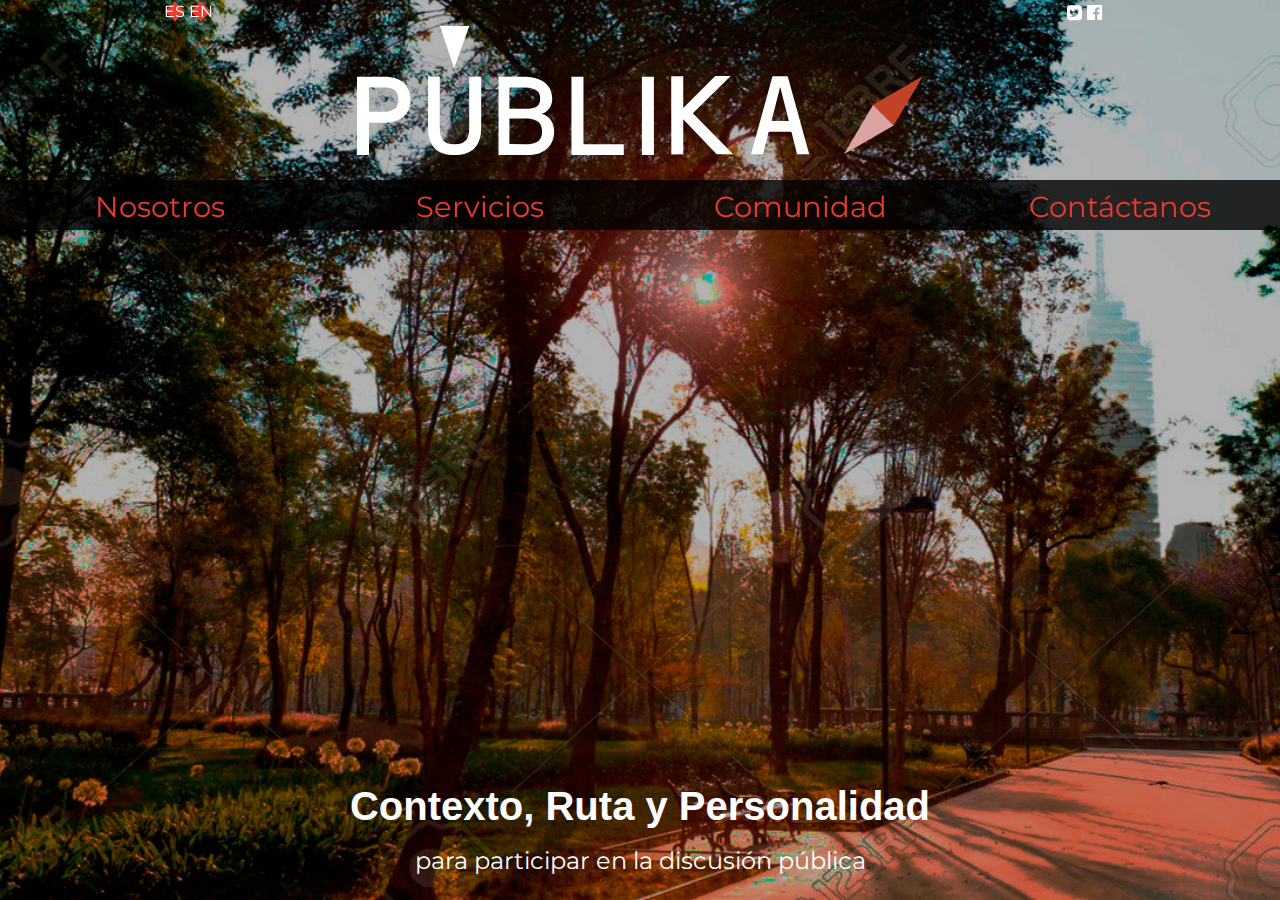
<file: index.html>
<!doctype html>
<html class="no-js" lang="es-MX">
  <head>
    <meta charset="utf-8" />
    <meta name="viewport" content="width=device-width, initial-scale=1.0, user-scalable=no" />
    <meta name="format-detection" content="telephone=no">
    <title>PÚBLIKA</title>
    <link rel="stylesheet" href="css/foundation.css" />
    <link href='https://fonts.googleapis.com/css?family=Montserrat:400,700' rel='stylesheet' type='text/css'>
    <link href="css/hover.css" rel="stylesheet" media="all">
    <script src="js/vendor/modernizr.js"></script>
    <link rel="stylesheet" href="https://maxcdn.bootstrapcdn.com/font-awesome/4.4.0/css/font-awesome.min.css">

    <link rel="stylesheet" href="css/style.css" />
 </head>


 <body id="body">

<!-- ******************************* HEADER ************************* -->

<div id="super">

      <div id="idioma" class="small-2 small-2-offset medium-1 medium-offset-2 large-1 large-offset-1 columns">
        <a href="#" class="esen">ES</a>
        <a href="#" class="esen">EN</a>
      </div>

      <div id="redes" class="small-2 small-offset-8 medium-1 medium-offset-7 large-2 large-offset-8 columns">
        <a href="#"><i class="fa fa-twitter-square"></i></a>
        <a href="#"><i class="fa fa-facebook-official"></i></a>
      </div>
  

      <div>
        <div class="small-12 columns text-center">
            <a href="index.html">
              <img src="completo.svg" id="completo"/>
            </a>
        </div>
      </div>

  </div>

<div id="principal">

  <!-- ******************************* MENU HORIZONTAL ************************* -->

  <nav>
    <div class="small-12 columns text-center show-for-small-only" id="menu">

      <div class="small-12 medium-3 large-3 columns text-center menu-item-small">
        <a href="#nosotros-small" class="hvr-underline-from-center">Nosotros</a>
      </div>

      <div class="small-12 medium-3 large-3 columns text-center menu-item-small">
        <a href="#servicios-small" class="hvr-underline-from-center">Servicios</a>
      </div>

      <div class="small-12 medium-3 large-3 columns text-center menu-item-small">
        <a href="#comunidad-small" class="hvr-underline-from-center">Comunidad</a>
      </div>

      <div class="small-12 medium-3 large-3 columns text-center menu-item-small">
        <a href="#contacto-small" class="hvr-underline-from-center">Contáctanos</a>
      </div>

    </div>

    <div class="medium-12 columns text-center show-for-medium-up" id="menu">

      <div class="small-12 medium-3 large-3 columns text-center menu-item nosotros">
        <a href="#nosotros" class="hvr-underline-from-center">Nosotros</a>
      </div>

      <div class="small-12 medium-3 large-3 columns text-center menu-item servicios">
        <a href="#servicios" class="hvr-underline-from-center">Servicios</a>
      </div>

      <div class="small-12 medium-3 large-3 columns text-center menu-item comunidad">
        <a href="#comunidad" class="hvr-underline-from-center">Comunidad</a>
      </div>

      <div class="small-12 medium-3 large-3 columns text-center menu-item contacto">
        <a href="#contacto" class="hvr-underline-from-center">Contáctanos</a>
      </div>

    </div>

  </nav>

 <!-- ******************************* MAIN ************************* -->

  <div id="main" class="small-12 columns text-center show-for-small-only">
    <h1>Contexto, Ruta y Personalidad para participar en la discusión pública</h1>
  </div>

  <div id="main" class="medium-12 columns text-center show-for-medium-up">
    <h1>Contexto, Ruta y Personalidad</h1><p>para participar en la discusión pública</p>
  </div>

</div>
 <!-- fin #PRINCIPAL --> 

<!-- ******************************* MENU VERTICAL ************************* -->

  <div id="side">
      <ul class="side-nav">
        <div class="side-item nosv"><li><a href="#nosotros" class="hvr-underline-from-center">Nosotros</a></li></div>
        <div class="side-item serv"><li><a href="#servicios" class="hvr-underline-from-center">Servicios</a></li></div>
        <div class="side-item comv"><li><a href="#comunidad" class="hvr-underline-from-center">Comunidad</a></li></div>
        <div class="side-item conv"><li><a href="#contacto" class="hvr-underline-from-center">Contáctanos</a></li></div>
      </ul>
  </div> 

<!-- ******************************* NOSOTROS ************************* -->

  <div class="small-12 columns show-for-small-only" id="footer">
      <a href="#principal"></i></a>
  </div>

<div id="nosbg"></div>
<div id="negro"></div>

<section>

<!-- ************************** #nosotros small ***************************** -->

  <div class="small-12 columns text-center show-for-small-only" id="nosotros-small">

    <h1>Nosotros</h1>

    <div class="small-12 columns"><img src="img/nosotros.png" alt=""></div>

    <div class="small-12 columns">
      <div>
        <h2>¿Quiénes somos?</h2>
          <p>Un equipo de asesores expertos en asuntos públicos.<br/>Ayudamos a nuestros clientes a leer con precisión el contexto de los temas de su interés, a traducir sus objetivos particulares en discusiones de política pública y a incursionar en el debate con una personalidad propia y una ruta definida.</p>
      </div>

      <div>
        <h2>¿Qué creemos?</h2>
          <p>Creemos en cuatro cosas:
              <p>1. En democracia, la participación de individuos y organizaciones en la toma de decisiones públicas debe ser una obligación.</p>
              <p>2. Nunca como ahora se han necesitado tantas herramientas e innovación  para ser eficaz.</p>
              <p>3. Las discusiones de política pública se ganan, o se pierden, con argumentos y con sensibilidad para traducirlos.</p>
              <p>4. Una empresa, organización o institución debe ser autónoma para impulsar su propia agenda.</p>
            </ul>
          </p>      
      </div>
    </div>
  
    <div class="small-12 columns show-for-small-only" id="footer">
      <a href="#principal"></a>
    </div>

</div>

<!-- ************************** #nosotros medium up ***************************** -->

<div class="medium-12 columns" id="nosotros">
    
  <div class="medium-12 columns">

    <div class="medium-10 medium-offset-1 large-5 large-offset-1 columns" id="somos">
      <div>
        <h1>¿Quiénes somos?</h1>
          <p>Un equipo de asesores expertos en asuntos públicos.<br/><br/>Ayudamos a nuestros clientes a leer con precisión el contexto de los temas de su interés, a traducir sus objetivos particulares en discusiones de política pública y a incursionar en el debate con una personalidad propia y una ruta definida.</p>
      </div>
    </div>

    <div class="medium-10 medium-offset-1 large-5 large-offset-1 columns">
      <img src="img/nosotros.png" alt="">
    </div>

  </div>

  <div class="medium-12 columns">
      <div class="medium-10 medium-offset-1 large-10 large-offset-1 columns">
        <h1>¿Qué creemos?</h1>
          <p>Creemos en cuatro cosas:<br/><br/>
              1. En democracia, la participación de individuos y organizaciones en la toma de decisiones públicas debe ser una obligación.<br/><br/>
              2. Nunca como ahora se han necesitado tantas herramientas e innovación  para ser eficaz.<br/><br/>
              3. Las discusiones de política pública se ganan, o se pierden, con argumentos y con sensibilidad para traducirlos.<br/><br/>
              4. Una empresa, organización o institución debe ser autónoma para impulsar su propia agenda.
          </p>  
      </div>
    </div>
  </div>
</div>

</section>

<!-- ******************************* SERVICIOS ************************* -->

<div id="serbg"></div>

<section>

<!-- ************************** #servicios small ***************************** -->

  <div class="small-12 columns show-for-small-only" id="servicios-small">
    
    <h1>Servicios</h1>

      <div class="small-12 columns">
        <div>
          <img src="img/contexto.jpg" alt="">
        </div>
      </div>

      <div class="small-12 columns">
        <div>
          <h2>Contexto</h2>
            <p>Político: tendencias y riesgo</p>
            <p>Normativo: legislativo y gubernamental</p>
            <p>Narrativo: opinión pública y publicada</p>
        </div>
      </div>

      <div class="small-12 columns">
          <div>
            <img src="img/personalidad1.png" alt="">
          </div>
      </div>

      <div class="small-12 columns">
        <div>
          <h2>Personalidad</h2>
            <p>Objetivos: escenas viables y deseables</p>
            <p>Atributo: personalidad y vocerías</p>
            <p>Relato: enfoque y argumentos</p>
        </div>
      </div>    

     <div class="small-122 columns">
      
        <div class="small-12 columns">
          <div>
            <img src="img/brujula1.png" alt="">
          </div>
        </div>

        <div class="small-12 columns">
          <div>
            <h2>Ruta</h2>
              <p>Perspectiva:ruta y acciones</p>
              <p>Tiempos: fases y calendarios</p>
              <p>Actores: decisores, interlocutores, ambientales</p>
          </div>
        </div>

      </div>

  </div>
      
  <div class="small-12 columns show-for-small-only" id="footer">
    <a href="#principal"></a>
  </div>



<!-- ************************** #servicios medium up ***************************** -->

<div class="medium-12 columns" id="servicios">

    <div class="medium-6 columns" align="right">
      <div>
        <img src="img/contexto.jpg" alt="">
      </div>
    </div>

    <div class="medium-6 columns" id="contexto">
      <div>
        <h1>Contexto</h1>
        <ul>
          <li><h2>Político:</h2> tendencias y riesgo</li>
          <li><h2>Normativo:</h2> legislativo y gubernamental</li>
          <li><h2>Narrativo:</h2> opinión pública y publicada</li>
        </ul>
      </div>
    </div>

    <div class="medium-6 columns" id="personalidad">
      <div>
        <h1>Personalidad</h1>
        <ul>
          <li><h2>Objetivos:</h2> escenas viables y deseables</li>
          <li><h2>Atributo:</h2> personalidad y vocerías</li>
          <li><h2>Relato:</h2> enfoque y argumentos</li>
        </ul>
      </div>
    </div> 

    <div class="medium-6 columns" align="left">
        <div>
          <img src="img/personalidad.png" alt="">
        </div>
    </div>

   <div class="medium-12 columns">
    
    <div class="medium-6 columns" align="right">
      <div>
        <img src="img/brujula.png" alt="">
      </div>
    </div>

    <div class="medium-6 columns" id="ruta">
      <div>
        <h1>Ruta</h1>
        <ul>
          <li><h2>Perspectiva:</h2> ruta y acciones</li>
          <li><h2>Tiempos:</h2> fases y calendarios</li>
          <li><h2>Actores:</h2> decisores, interlocutores, ambientales</li>
        </ul>
      </div>
    </div>

</div>

</section>

<!-- ******************************* COMUNIDAD ************************* -->

<div id="combg"></div>

<!-- ************************** #comunidad small ***************************** -->

<section>

  <div class="small-12 columns show-for-small-only" id="comunidad-small">

    <h1>Comunidad</h1>

      <div class="small-12 columns">
        <h2>Una vez al año, adoptamos un proyecto que creemos que ayuda a tener un mejor país:</h2>
      </div>

      <div class="small-12 medium-offset-1 columns text-center">
        <h3>2014</h3>
        <img src="img/redes.png" alt="">
      </div>

      <div class="small-12 columns text-center">
        <h3>2015</h3>
        <img src="img/justicia.png" alt="">
      </div>

      <div class="small-12 columns text-center">
        <h3>2015</h3>
        <img src="img/cide.png" alt="">
        <br/><br/>
      </div>

      <div class="small-12 columns show-for-small-only" id="footer">
        <a href="#principal"></a>
      </div>

  </div>

<!-- ************************** #comunidad medium up ***************************** -->

  <div class="medium-12 columns" id="comunidad">

    <div class="medium-5 medium-offset-1 large-12 large-offset-0 columns">
      <h1>Una vez al año, adoptamos un proyecto que creemos que ayuda a tener un mejor país:</h1>
    </div>

    <div class="medium-6 large-4 columns text-center show-for-landscape">
      <h2>2014</h2>
      <img src="img/redes.png" alt="">
    </div>

    <div class="medium-6 large-4 columns text-center show-for-landscape">
      <h2>2015</h2>
      <img src="img/justicia.png" alt="">
    </div>

    <div class="medium-6 large-4 columns text-center show-for-landscape">
      <h2>2015</h2>
      <img src="img/cide.png" alt="">
    </div>
        

    <div class="medium-6 large-2 columns text-center show-for-portrait">
      <h2>2014</h2>
      <img src="img/redes.png" alt="">
    </div>

    <div class="small-12 columns show-for-portrait">

    <div class="medium-6 large-2 columns text-center show-for-portrait">
      <h2>2015</h2>
      <img src="img/justicia.png" alt="">
    </div>

    <div class="medium-6 large-2 columns text-center show-for-portrait">
      <h2>2015</h2>
      <img src="img/cide.png" alt="">
    </div>

    </div>

  </div>

</section>

<!-- ******************************* CONTACTO ************************* -->

<div id="conbg"></div>

<section>

<!-- ************************** #contacto small ***************************** -->

  <div class="small-12 columns show-for-small-only" id="contacto-small">

      <div class="small-10 small-offset-1 columns text-center">
        <h1>Contáctanos</h1>
        <form>
          Nombre:<br/>
          <input type="text" name="Nombre">
          Apellido:<br/>
          <input type="text" name="Apellido">
          Correo Electrónico:<br/>
          <input type="text" name="Correo">
          Teléfono:<br/>
          <input type="text" name="Telefono">
          <br>
          <input type="submit" value="Enviar"><br/><br/>
        </form>
      </div>

    <div class="small-10 small-offset-1 columns text-center" id="email-small">
      <h1>info@publika.mx<br/>
        55-52-77-84-67</h1>
    </div>
    
    <div class="small-12 columns show-for-small-only" id="footer">
      <a href="#principal"><i class="fa fa-arrow-circle-o-up"></i></a>
    </div>

  </div>

  <!-- ************************** #contacto medium up ***************************** -->

  <div class="medium-12 columns" id="contacto">

    <div class="medium-6 columns text-center show-for-landscape" id="email">
      <h1>info@publika.mx<br/>55-52-77-84-67</h1>
    </div>

    <div class="medium-6 columns text-center show-for-landscape">

      <h1>Contáctanos</h1>

      <form>
        Nombre:<br/>
        <input type="text" name="Nombre">
        Apellido:<br/>
        <input type="text" name="Apellido">
        Correo Electrónico:<br/>
        <input type="text" name="Correo">
        Teléfono:<br/>
        <input type="text" name="Telefono">
        <br><br>
        <input type="submit" value="Enviar">
      </form>

    </div>

    <div class="medium-10 end columns show-for-portrait">

      <h1>Contáctanos</h1>

      <form>
        Nombre:<br/>
        <input type="text" name="Nombre">
        <br>
        Apellido:<br/>
        <input type="text" name="Apellido">
        Correo Electrónico:<br/>
        <input type="text" name="Correo">
        <br/>
        Teléfono:<br/>
        <input type="text" name="Telefono">
        <br/><br/>
        <div class="text-center">
        <input type="submit" value="Enviar">
        </div>
      </form><br/>

    </div>

    <div class="medium-10 end columns text-center show-for-portrait" id="email-portrait">
      <h1>info@publika.mx<br/>55-52-77-84-67</h1>
    </div>

    </div>

</section>

<!-- <section>
  <div id="id" class="row text-center">
   <p>
    <strong class="show-for-small-only">This text is shown only on a smallscreen.</strong>
    <strong class="show-for-medium-only">This text is shown only on a medium screen.</strong>
    <strong class="show-for-large-only">This text is shown only on a large screen.</strong>
    <strong class="show-for-xlarge-only">This text is shown only on an xlarge screen.</strong>
    <strong class="show-for-xxlarge-up">This text is shown on xxlarge screens and up.</strong>
  </p>
  </div>
</section> -->

    <script src="js/vendor/jquery.js"></script>
    <script src="js/foundation.min.js"></script>
    <script>
      $(document).foundation();
    </script>

<!-- NOSOTROS HORIZONTAL --> 
    <script>
      $(document).ready(function(){ 
          $(".nosotros").click(function(){
            $("#principal").hide();
              $("#nosbg").fadeIn(function(){
                $("#side").fadeIn(500,function(){
                  $("#negro").fadeIn(500, function(){
                    $("#nosotros").show(500);
                  });
                });
              }); 
          });  
      });   
    </script>

<!-- SERVICIOS HORIZONTAL --> 
    <script>
      $(document).ready(function(){
        $(".servicios").click(function(){
          $("#principal").hide();
            $("#serbg").fadeIn(function(){
               $("#side").fadeIn(500,function(){
                    $("#negro").fadeIn(500, function(){
                      $("#servicios").show(500);
                    });
              });
            });
          });
        });
    </script>

<!-- COMUNIDAD HORIZONTAL --> 
    <script>
      $(document).ready(function(){
        $(".comunidad").click(function(){
          $("#principal").hide();
            $("#combg").fadeIn(function(){
               $("#side").fadeIn(500,function(){
                    $("#negro").fadeIn(500, function(){
                      $("#comunidad").show(500);
                    });
              });
            });
          });
        });
    </script>


<!-- CONTACTO HORIZONTAL -->
    <script>
      $(document).ready(function(){
        $(".contacto").click(function(){
          $("#principal").hide();
            $("#conbg").fadeIn(function(){
               $("#side").fadeIn(500,function(){
                    $("#negro").fadeIn(500, function(){
                      $("#contacto").show(500);
                    });
              });
            });
          });
        });
    </script>

<!-- NOSOTROS VERTICAL -->
    <script>
      $(document).ready(function(){
        $(".nosv").click(function(){
          $(".nosv").prop('disabled', true);
            $("#nosbg").show();
           $("#servicios").hide(1000);
           $("#serbg").hide();
           $("#comunidad").hide(1000);
           $("#combg").hide();
           $("#contacto").hide(1000);
           $("#conbg").hide();
            $("#nosotros").show(500); $("#side").show();
        });
      });
    </script>

<!-- SERVICIOS VERTICAL -->
    <script>
      $(document).ready(function(){
        $(".serv").click(function(){
           $("#nosotros").hide(1000);
           $("#nosbg").hide();
            $("#serbg").show();
           $("#comunidad").hide(1000);
           $("#combg").hide();
           $("#contacto").hide(1000);
           $("#conbg").hide();
            $("#servicios").show(500); $("#side").show();
        });
      });
    </script>

<!-- COMUNIDAD VERTICAL -->
    <script>
      $(document).ready(function(){
        $(".comv").click(function(){
           $("#nosotros").hide(1000);
           $("#nosbg").hide();
           $("#servicios").hide(1000);
           $("#serbg").hide();
            $("#combg").show();
           $("#contacto").hide(1000);
           $("#conbg").hide();
            $("#comunidad").show(500); $("#side").show();
        });
      });
    </script>

<!-- CONTÁCTANOS VERTICAL -->
    <script>
      $(document).ready(function(){
        $(".conv").click(function(){
           $("#nosotros").hide(1000);
           $("#nosbg").hide();
           $("#servicios").hide(1000);
           $("#serbg").hide();
           $("#comunidad").hide(1000);
           $("#combg").hide();
            $("#conbg").show();
            $("#contacto").show(500); $("#side").show();
        });
      });
    </script>

     <script>
    //       document.addEventListener("touchmove", function(event){
    //         event.preventDefault();
    //       });
 
    //       var scrollingDiv = document.getElementById("#nosotros");
    //         scrollingDiv.addEventListener('touchmove', function(event){
    //           event.stopPropagation();
    //      });
    </script>

  </body>
</html>
</file>
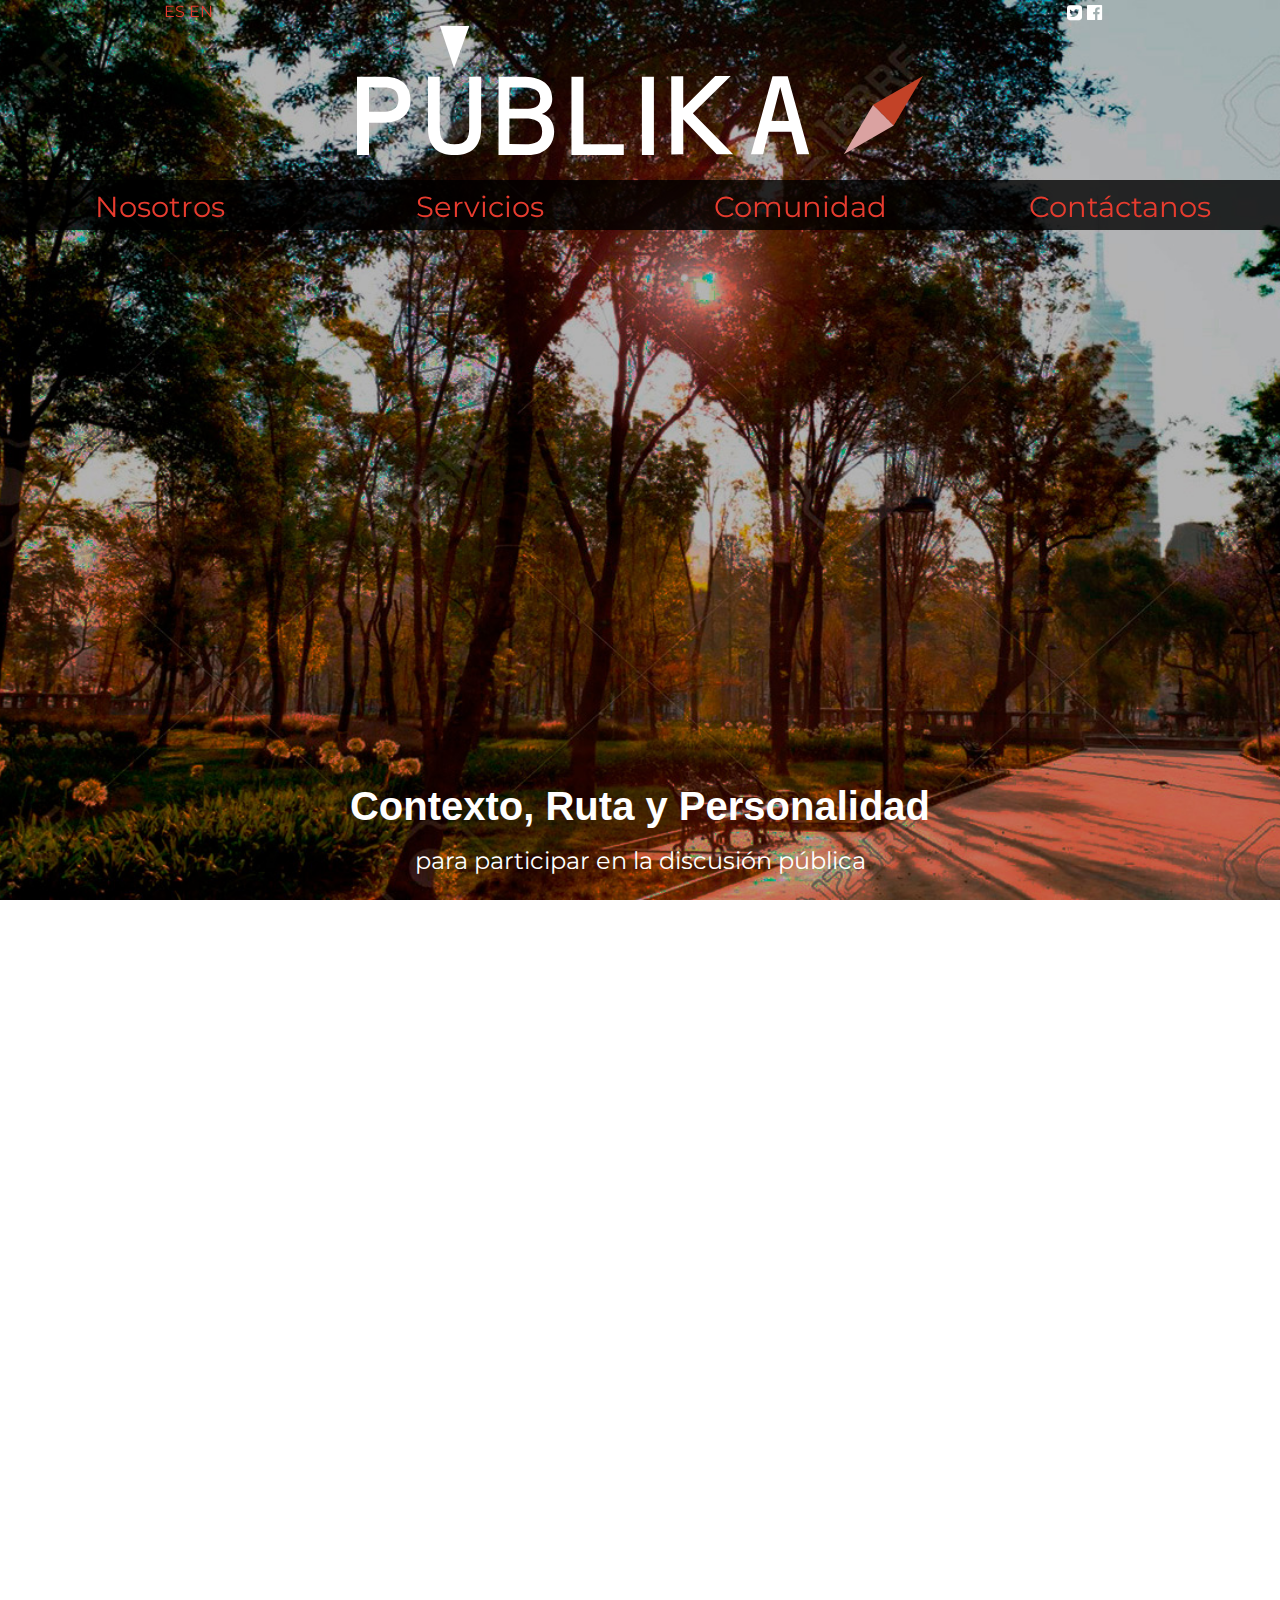
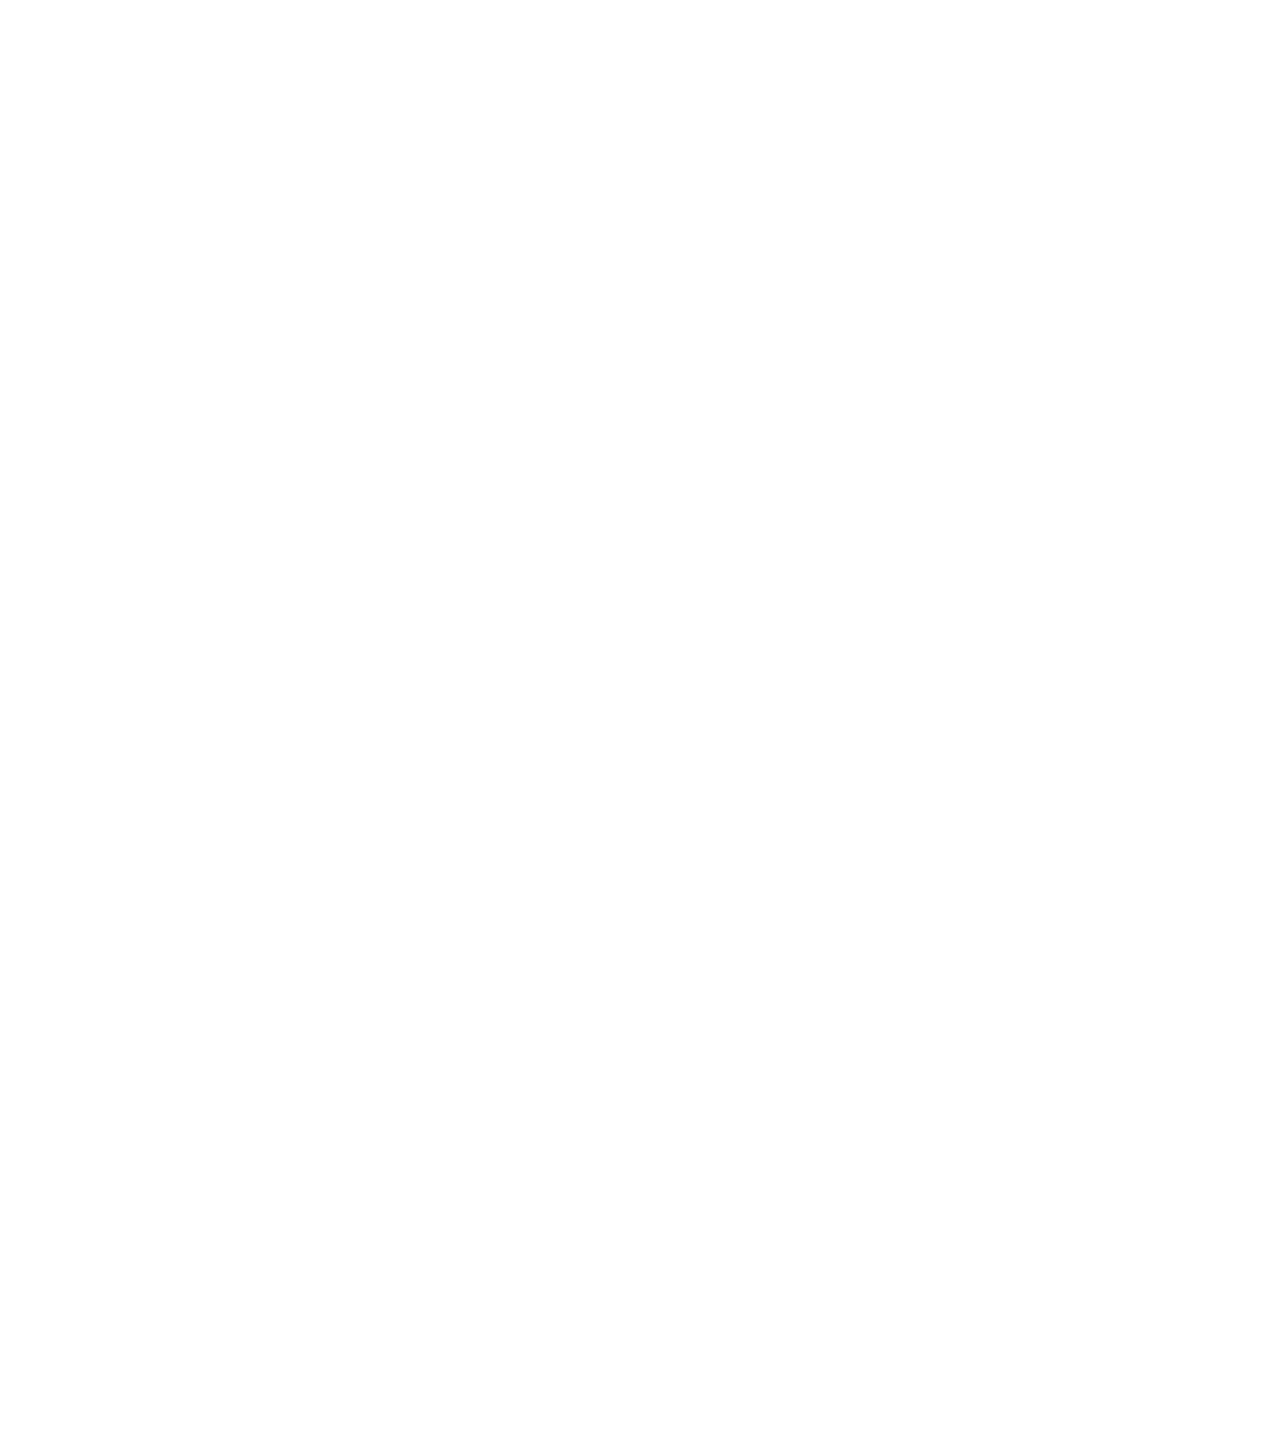
<file: index2.html>
<!doctype html>
<html class="no-js" lang="en">
  <head>
    <meta charset="utf-8" />
    <meta name="viewport" content="width=device-width, initial-scale=1.0" />
    <title>PÚBLIKA</title>
    <link rel="stylesheet" href="css/foundation.css" />
    <link href='https://fonts.googleapis.com/css?family=Montserrat:400,700' rel='stylesheet' type='text/css'>
    <link href="css/hover.css" rel="stylesheet" media="all">
    <script src="js/vendor/modernizr.js"></script>
    <link rel="stylesheet" href="https://maxcdn.bootstrapcdn.com/font-awesome/4.4.0/css/font-awesome.min.css">

    <link rel="stylesheet" href="css/style.css" />
 </head>


 <body id="body">

<!-- ******************************* HEADER ************************* -->

<div id="super">

      <div id="idioma" class="small-2 small-2-offset medium-2 medium-offset-2 large-1 large-offset-1 columns">
        <a href="#">ES</a>
        <a href="#">EN</a>
      </div>

      <div id="redes" class="small-2 small-offset-8 medium-2 medium-offset-8 large-2 large-offset-8 columns">
        <a href="#"><i class="fa fa-twitter-square"></i></a>
        <a href="#"><i class="fa fa-facebook-official"></i></a>
      </div>
  

      <div>
        <div class="small-12 columns text-center">
            <a href="index2.html">
              <img src="completo.svg" id="completo"/>
            </a>
        </div>
      </div>

  </div>

<div id="principal">

<!-- ******************************* MENU HORIZONTAL ************************* -->

<nav>
  <div class="medium-12 columns text-center show-for-medium-up" id="menu">

          <div class="small-12 medium-3 large-3 columns text-center menu-item nosotros">
            <a href="#nosotros" class="hvr-underline-from-center">Nosotros</a>
          </div>

          <div class="small-12 medium-3 large-3 columns text-center menu-item servicios">
            <a href="#servicios" class="hvr-underline-from-center">Servicios</a>
          </div>

          <div class="small-12 medium-3 large-3 columns text-center menu-item comunidad">
            <a href="#comunidad" class="hvr-underline-from-center">Comunidad</a>
          </div>

          <div class="small-12 medium-3 large-3 columns text-center menu-item contacto">
            <a href="#contacto" class="hvr-underline-from-center">Contáctanos</a>
          </div>

     </div>
</nav>

<!-- ******************************* MAIN ************************* -->

<div id="main" class="small-12 columns text-center show-for-small-only">
  <h1>Contexto, Ruta y Personalidad para participar en la discusión pública</h1>
</div>

<div id="main" class="medium-12 columns text-center show-for-medium-up">
  <h1>Contexto, Ruta y Personalidad</h1><p>para participar en la discusión pública</p>
</div>

</div> <!-- fin PRINCIPAL -->

<!-- ******************************* MENU VERTICAL ************************* -->

  <div id="side" lass="show-for-medium-up">
      <ul class="side-nav">
        <div class="side-item nosv"><li><a href="#nosotros">Nosotros</a></li></div>
        <div class="side-item serv"><li><a href="#servicios">Servicios</a></li></div>
        <div class="side-item comv"><li><a href="#comunidad">Comunidad</a></li></div>
        <div class="side-item conv"><li><a href="#contacto">Contáctanos</a></li></div>
      </ul>
  </div>    

<!-- ******************************* NOSOTROS ************************* -->
<div id="nosbg"></div>
<div id="negro"></div>
<section>

<div class="medium-12 columns text-center" id="nosotros">

    <div class="medium-6 columns"><img src="img/nosotros.png" alt=""></div>

    <div class="medium-6 columns">
      <div>
        <h1>¿Quiénes somos?</h1>
          <p>Un equipo de asesores expertos en asuntos públicos.<br/><br/>Ayudamos a nuestros clientes a leer con precisión el contexto de los temas de su interés, a traducir sus objetivos particulares en discusiones de política pública y a incursionar en el debate con una personalidad propia y una ruta definida.</p>
      </div>

      <div>
        <h1>¿Qué creemos?</h1>
          <p>Creemos en cuatro cosas:<br/>
            <ul>
              <li>1. En democracia, la participación de individuos y organizaciones en la toma de decisiones públicas debe ser una obligación.</li><br/><br/>
              <li>2. Nunca como ahora se han necesitado tantas herramientas e innovación  para ser eficaz.</li><br/><br/>
              <li>3. Las discusiones de política pública se ganan, o se pierden, con argumentos y con sensibilidad para traducirlos.</li><br/><br/>
              <li>4. Una empresa, organización o institución debe ser autónoma para impulsar su propia agenda.</li>
            </ul>
          </p>      
      </div>
    </div>
</div>

</section>


<!-- ******************************* SERVICIOS ************************* -->
<div id="serbg"></div>
<section>

<div class="medium-12 columns show-for-medium-up" id="servicios">

    <div class="medium-6 columns" align="right">
      <div>
        <img src="img/contexto.jpg" alt="">
      </div>
    </div>

    <div class="medium-6 columns" id="contexto">
      <div>
        <h1>Contexto</h1>
        <ul>
          <li><h2>Político:</h2> tendencias y riesgo</li>
          <li><h2>Normativo:</h2> legislativo y gubernamental</li>
          <li><h2>Narrativo:</h2> opinión pública y publicada</li>
        </ul>
      </div>
    </div>

    <div class="medium-6 columns" id="personalidad">
      <div>
        <h1>Personalidad</h1>
        <ul>
          <li><h2>Objetivos:</h2> escenas viables y deseables</li>
          <li><h2>Atributo:</h2> personalidad y vocerías</li>
          <li><h2>Relato:</h2> enfoque y argumentos</li>
        </ul>
      </div>
    </div> 

    <div class="medium-6 columns" align="left">
        <div>
          <img src="img/personalidad.png" alt="">
        </div>
    </div>

   <div class="medium-12 columns">
    
    <div class="medium-6 columns" align="right">
      <div>
        <img src="img/brujula.png" alt="">
      </div>
    </div>

    <div class="medium-6 columns" id="ruta">
      <div>
        <h1>Ruta</h1>
        <ul>
          <li><h2>Perspectiva:</h2> ruta y acciones</li>
          <li><h2>Tiempos:</h2> fases y calendarios</li>
          <li><h2>Actores:</h2> decisores, interlocutores, ambientales</li>
        </ul>
      </div>
    </div>

</div>

</section>


<!-- ******************************* COMUNIDAD ************************* -->
<div id="combg"></div>
<section>
<div class="medium-12 columns show-for-medium-up" id="comunidad">
    <div class="medium-5 columns">
      <h1>Una vez al año, adoptamos un proyecto que creemos que ayuda a tener un mejor país:</h1>
    </div>

    <div class="medium-2 medium-offset-1 columns text-center">
      <h2>2014</h2>
      <img src="img/redes.png" alt="">
    </div>

    <div class="medium-2 columns text-center">
      <h2>2015</h2>
      <img src="img/justicia.png" alt="">
    </div>

    <div class="medium-2 columns text-center">
      <h2>2015</h2>
      <img src="img/cide.png" alt="">
    </div>


</div>
</section>


<!-- ******************************* CONTACTO ************************* -->
<div id="conbg"></div>
<section>
<div class="medium-12 columns show-for-medium-up" id="contacto">

      <div class="medium-6 medium-offset-3 columns">
        <h1>Contáctanos</h1>
        <form>
          Nombre:<br>
          <input type="text" name="Nombre">
          <br>
          Apellido:<br>
          <input type="text" name="Apellido">
          Correo Electrónico:<br>
          <input type="text" name="Correo">
          <br>
          Teléfono:<br>
          <input type="text" name="Telefono">
          <br><br>
          <input type="submit" value="Submit">
        </form>
      </div>

</div>
</section>



<!-- ******************* RESPONSIVE TEST **************** -->

<!-- <section>
  <div id="id" class="row text-center">
   <p>
    <strong class="show-for-medium-only">This text is shown only on a medium screen.</strong>
    <strong class="show-for-medium-only">This text is shown only on a medium screen.</strong>
    <strong class="show-for-large-only">This text is shown only on a large screen.</strong>
    <strong class="show-for-xlarge-only">This text is shown only on an xlarge screen.</strong>
    <strong class="show-for-xxlarge-up">This text is shown on xxlarge screens and up.</strong>
  </p>
  </div>
</section> -->

    
    <script src="js/vendor/jquery.js"></script>
    <script src="js/foundation.min.js"></script>
    <script>
      $(document).foundation();
    </script>

<!-- NOSOTROS HORIZONTAL --> 
    <script>
      $(document).ready(function(){
        $(".nosotros").click(function(){
          $("#principal").hide();
            $("#nosbg").fadeIn(function(){
               $("#side").fadeIn(500,function(){
                    $("#negro").fadeIn(500, function(){
                      $("#nosotros").show(500);
                    });
              });
            });
          });
        });
    </script>

<!-- SERVICIOS HORIZONTAL --> 
    <script>
      $(document).ready(function(){
        $(".servicios").click(function(){
          $("#principal").hide();
            $("#serbg").fadeIn(function(){
               $("#side").fadeIn(500,function(){
                    $("#negro").fadeIn(500, function(){
                      $("#servicios").show(500);
                    });
              });
            });
          });
        });
    </script>

<!-- COMUNIDAD HORIZONTAL --> 
    <script>
      $(document).ready(function(){
        $(".comunidad").click(function(){
          $("#principal").hide();
            $("#combg").fadeIn(function(){
               $("#side").fadeIn(500,function(){
                    $("#negro").fadeIn(500, function(){
                      $("#comunidad").show(500);
                    });
              });
            });
          });
        });
    </script>


<!-- CONTACTO HORIZONTAL -->
    <script>
      $(document).ready(function(){
        $(".contacto").click(function(){
          $("#principal").hide();
            $("#conbg").fadeIn(function(){
               $("#side").fadeIn(500,function(){
                    $("#negro").fadeIn(500, function(){
                      $("#contacto").show(500);
                    });
              });
            });
          });
        });
    </script>

<!-- NOSOTROS VERTICAL -->
    <script>
      $(document).ready(function(){
        $(".nosv").click(function(){
            $("#nosbg").show();
           $("#servicios").hide(1000);
           $("#serbg").hide();
           $("#comunidad").hide(1000);
           $("#combg").hide();
           $("#contacto").hide(1000);
           $("#conbg").hide();
            $("#nosotros").show(500); $("#side").show();
        });
      });
    </script>

<!-- SERVICIOS VERTICAL -->
    <script>
      $(document).ready(function(){
        $(".serv").click(function(){
           $("#nosotros").hide(1000);
           $("#nosbg").hide();
            $("#serbg").show();
           $("#comunidad").hide(1000);
           $("#combg").hide();
           $("#contacto").hide(1000);
           $("#conbg").hide();
            $("#servicios").show(500); $("#side").show();
        });
      });
    </script>

<!-- COMUNIDAD VERTICAL -->
    <script>
      $(document).ready(function(){
        $(".comv").click(function(){
           $("#nosotros").hide(1000);
           $("#nosbg").hide();
           $("#servicios").hide(1000);
           $("#serbg").hide();
            $("#combg").show();
           $("#contacto").hide(1000);
           $("#conbg").hide();
            $("#comunidad").show(500); $("#side").show();
        });
      });
    </script>

<!-- CONTÁCTANOS VERTICAL -->
    <script>
      $(document).ready(function(){
        $(".conv").click(function(){
           $("#nosotros").hide(1000);
           $("#nosbg").hide();
           $("#servicios").hide(1000);
           $("#serbg").hide();
           $("#comunidad").hide(1000);
           $("#combg").hide();
            $("#conbg").show();
            $("#contacto").show(500); $("#side").show();
        });
      });
    </script>


  </body>
</html>
</file>
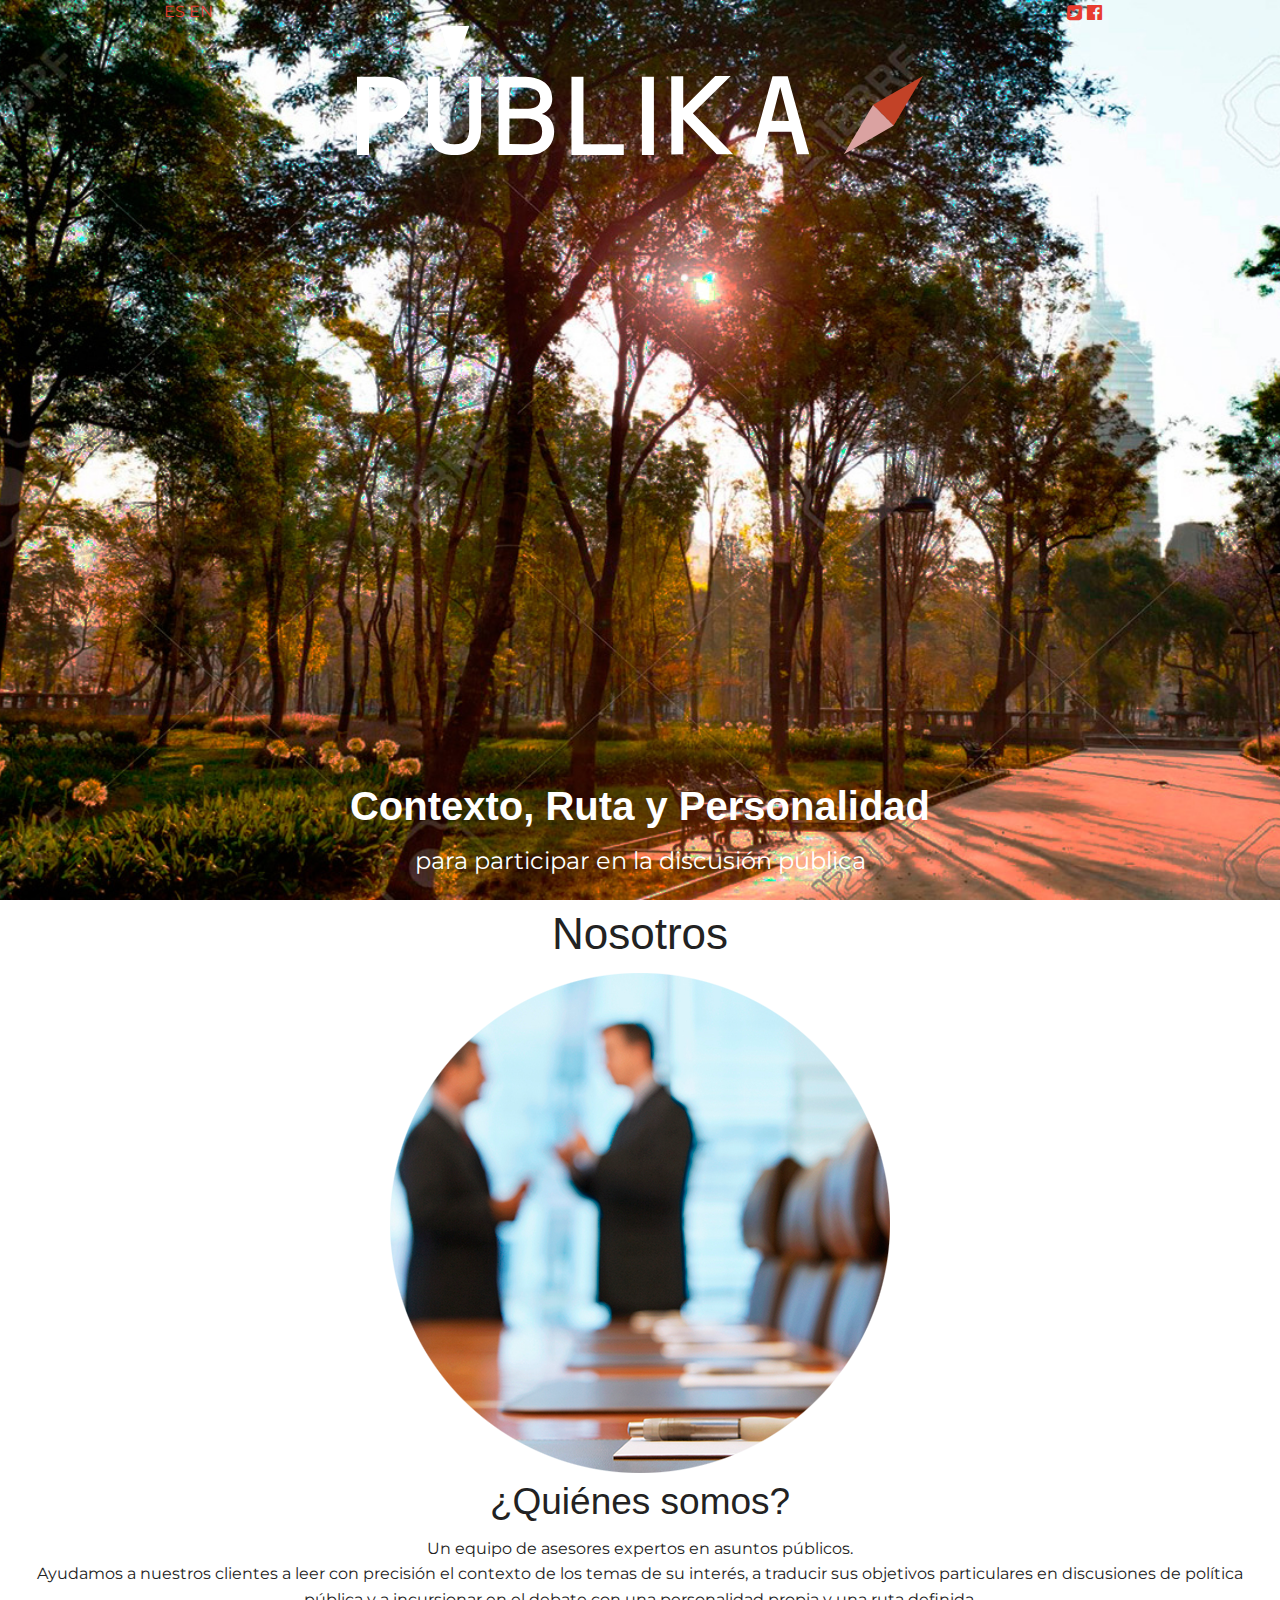
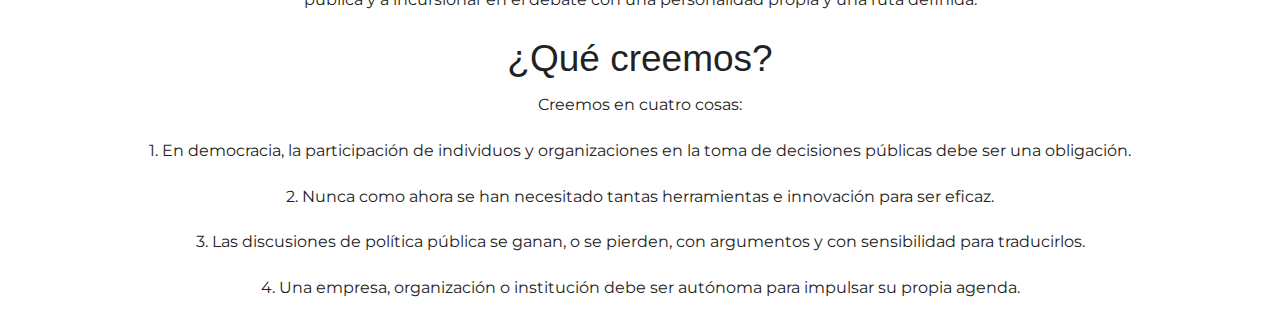
<file: indexsmall.html>
<!doctype html>
<html class="no-js" lang="en">
  <head>
    <meta charset="utf-8" />
    <meta name="viewport" content="width=device-width, initial-scale=1.0" />
    <title>PÚBLIKA</title>
    <link rel="stylesheet" href="css/foundation.css" />
    <link href='https://fonts.googleapis.com/css?family=Montserrat:400,700' rel='stylesheet' type='text/css'>
    <link href="css/hover.css" rel="stylesheet" media="all">
    <script src="js/vendor/modernizr.js"></script>
    <link rel="stylesheet" href="https://maxcdn.bootstrapcdn.com/font-awesome/4.4.0/css/font-awesome.min.css">

    <link rel="stylesheet" href="css/stylesmall.css" />
 </head>


 <body id="body">

<!-- ******************************* HEADER ************************* -->

<div id="super">

      <div id="idioma" class="small-2 small-2-offset medium-2 medium-offset-2 large-1 large-offset-1 columns">
        <a href="#">ES</a>
        <a href="#">EN</a>
      </div>

      <div id="redes" class="small-2 small-offset-8 medium-2 medium-offset-8 large-2 large-offset-8 columns">
        <a href="#"><i class="fa fa-twitter-square"></i></a>
        <a href="#"><i class="fa fa-facebook-official"></i></a>
      </div>
  

      <div>
        <div class="small-12 columns text-center">
            <a href="indexsmall.html">
              <img src="completo.svg" id="completo"/>
            </a>
        </div>
      </div>

  </div>

<div id="principal">

<!-- ******************************* MENU HORIZONTAL ************************* -->

<nav>
  <div class="small-12 columns text-center show-for-small-only" id="menu">

          <div class="small-12 medium-3 large-3 columns text-center menu-item-small">
            <a href="#nosotros-small" class="hvr-underline-from-center">Nosotros</a>
          </div>

          <div class="small-12 medium-3 large-3 columns text-center menu-item-small">
            <a href="#servicios-small" class="hvr-underline-from-center">Servicios</a>
          </div>

          <div class="small-12 medium-3 large-3 columns text-center menu-item-small">
            <a href="#comunidad-small" class="hvr-underline-from-center">Comunidad</a>
          </div>

          <div class="small-12 medium-3 large-3 columns text-center menu-item-small">
            <a href="#contacto-small" class="hvr-underline-from-center">Contáctanos</a>
          </div>

     </div>
</nav>

<!-- ******************************* MAIN ************************* -->

<div id="main" class="small-12 columns text-center show-for-small-only">
  <h1>Contexto, Ruta y Personalidad para participar en la discusión pública</h1>
</div>

<div id="main" class="medium-12 columns text-center show-for-medium-up">
  <h1>Contexto, Ruta y Personalidad</h1><p>para participar en la discusión pública</p>
</div>

</div>


 <!-- fin PRINCIPAL --> 

<div class="small-12 columns show-for-small-only" id="footer">
    <a href="#principal"></i></a>
</div>

<!-- ******************************* NOSOTROS ************************* -->

<section>

<div class="small-12 columns text-center" id="nosotros-small">
    <h1>Nosotros</h1>

    <div class="small-12 columns"><img src="img/nosotros.png" alt=""></div>

    <div class="small-12 columns">
      <div>
        <h2>¿Quiénes somos?</h2>
          <p>Un equipo de asesores expertos en asuntos públicos.<br/>Ayudamos a nuestros clientes a leer con precisión el contexto de los temas de su interés, a traducir sus objetivos particulares en discusiones de política pública y a incursionar en el debate con una personalidad propia y una ruta definida.</p>
      </div>

      <div>
        <h2>¿Qué creemos?</h2>
          <p>Creemos en cuatro cosas:
              <p>1. En democracia, la participación de individuos y organizaciones en la toma de decisiones públicas debe ser una obligación.</p>
              <p>2. Nunca como ahora se han necesitado tantas herramientas e innovación  para ser eficaz.</p>
              <p>3. Las discusiones de política pública se ganan, o se pierden, con argumentos y con sensibilidad para traducirlos.</p>
              <p>4. Una empresa, organización o institución debe ser autónoma para impulsar su propia agenda.</p>
            </ul>
          </p>      
      </div>
    </div>
  
    <div class="small-12 columns show-for-small-only" id="footer">
      <a href="#principal"></a>
    </div>

</div>

</section>

<!-- ******************************* SERVICIOS ************************* -->

<section>

<div class="small-122 columns show-for-small-only" id="servicios-small">
  
  <h1>Servicios</h1>

    <div class="small-12 columns">
      <div>
        <img src="img/contexto.jpg" alt="">
      </div>
    </div>

    <div class="small-12 columns">
      <div>
        <h2>Contexto</h2>
          <p>Político: tendencias y riesgo</p>
          <p>Normativo: legislativo y gubernamental</p>
          <p>Narrativo: opinión pública y publicada</p>
      </div>
    </div>

    <div class="small-12 columns">
        <div>
          <img src="img/personalidad1.png" alt="">
        </div>
    </div>

    <div class="small-12 columns">
      <div>
        <h2>Personalidad</h2>
          <p>Objetivos: escenas viables y deseables</p>
          <p>Atributo: personalidad y vocerías</p>
          <p>Relato: enfoque y argumentos</p>
      </div>
    </div>    

   <div class="small-122 columns">
    
    <div class="small-12 columns">
      <div>
        <img src="img/brujula1.png" alt="">
      </div>
    </div>

    <div class="small-12 columns">
      <div>
        <h2>Ruta</h2>
          <p>Perspectiva:ruta y acciones</p>
          <p>Tiempos: fases y calendarios</p>
          <p>Actores: decisores, interlocutores, ambientales</p>
      </div>
    </div>

</div>
    
    <div class="small-12 columns show-for-small-only" id="footer">
      <a href="#principal"></a>
    </div>

</section>


<!-- ******************************* COMUNIDAD ************************* -->

<section>
<div class="small-12 columns show-for-small-only" id="comunidad-small">
  <h1>Comunidad</h1>

    <div class="small-12 columns">
      <h2>Una vez al año, adoptamos un proyecto que creemos que ayuda a tener un mejor país:</h2>
    </div>

    <div class="small-12 medium-offset-1 columns text-center">
      <h3>2014</h3>
      <img src="img/redes.png" alt="">
    </div>

    <div class="small-12 columns text-center">
      <h3>2015</h3>
      <img src="img/justicia.png" alt="">
    </div>

    <div class="small-12 columns text-center">
      <h3>2015</h3>
      <img src="img/cide.png" alt="">
      <br/><br/>
    </div>

    <div class="small-12 columns show-for-small-only" id="footer">
      <a href="#principal"></a>
    </div>

</div>
</section>


<!-- ******************************* CONTACTO ************************* -->
<div id="conbg"></div>
<section>
<div class="small-12 columns show-for-small-only" id="contacto-small">

      <div class="small-12 small-offset-3 columns">
        <h1>Contáctanos</h1>
        <form>
          Nombre:<br>
          <input type="text" name="Nombre">
          Apellido:<br>
          <input type="text" name="Apellido">
          Correo Electrónico:<br>
          <input type="text" name="Correo">
          Teléfono:<br>
          <input type="text" name="Telefono">
          <br>
          <input type="submit" value="Submit">
        </form><br/><br/>
      </div>
    
    <div class="small-12 columns show-for-small-only" id="footer">
      <a href="#principal"><i class="fa fa-arrow-circle-o-up"></i></a>
    </div>

</div>
</section>



<!-- ******************* RESPONSIVE TEST **************** -->

<!-- <section>
  <div id="id" class="row text-center">
   <p>
    <strong class="show-for-medium-only">This text is shown only on a medium screen.</strong>
    <strong class="show-for-medium-only">This text is shown only on a medium screen.</strong>
    <strong class="show-for-large-only">This text is shown only on a large screen.</strong>
    <strong class="show-for-xlarge-only">This text is shown only on an xlarge screen.</strong>
    <strong class="show-for-xxlarge-up">This text is shown on xxlarge screens and up.</strong>
  </p>
  </div>
</section> -->

    
    <script src="js/vendor/jquery.js"></script>
    <script src="js/foundation.min.js"></script>
    <script>
      $(document).foundation();
    </script>




  </body>
</html>
</file>
<file: css/style.css>
body {
    font-family: 'Montserrat', sans-serif !important;
}

html,
body {
  height: 100%;
  width: 100%;
  overflow: auto;
  -ms-overflow-style: -ms-autohiding-scrollbar;
}

ul {
  list-style-type: none;
}

/*div {
  border: 1px solid blue !important;
}*/

a {
  color: #E83C2F !important;
  text-decoration: none !important;
}

a:hover {
    color: #E83C2F;
}

a:visited {
    color: #E83C2F;
}

a:active {
    color: #E83C2F;
}

#negro {
  height: 100%;
  width: 100%;
  background-color: rgba(0, 0, 0, .7);
  position: fixed;
  z-index: 2;
  display: none;
}

/* ------------------------------------ TOP ------------------------------------------ */

#super {
  width: 100%;
  height: 23vh;
  padding: 0;
  margin: 0;
  position: absolute;
  z-index: 10;
}

#idioma {
  display: inline-block;
  padding: 0;
  margin: 0;
  text-align: right;
}

.esen {
  background-image: url(../img/rombo.svg);
  background-position: center;
  background-repeat: no-repeat;
  color: #FFFFFF !important;
}

#esen img {
  width: 200%;
  overflow: visible;
}

                /* ----------------- small portrait ----------------- */

@media only screen and (max-width: 40em) and (orientation: portrait) {
  #idioma {
  font-size: .9em;
}
}

#redes {
  font-size: 1.1em;
  display: inline-block;
  padding: 0;
  margin: 0;
  text-align: left;
}

#redes i {
  color: #FFFFFF !important;
}

                /* ----------------- small landscape ----------------- */

@media only screen and (max-width: 40em) and (orientation: landscape) {
  #redes {
  font-size: 1em;
}
}


.logoimg {
  padding: 0;
  margin: 0;
}

/* ---------------------------------- LOGO -------------------------------------------- */

                /* ----------------- small portrait ----------------- */

@media only screen and (max-width: 40em) and (orientation: portrait) {
#completo { 
  -webkit-animation-duration: 2.8s;
  -webkit-animation-iteration-count: 1;
  -webkit-animation-fill-mode: both;
  -webkit-animation-name: completo;
  -moz-animation-duration: 2.8s;
  -moz-animation-iteration-count: 1;
  -moz-animation-fill-mode: both;
  -moz-animation-name: completo;
  -o-animation-duration: 2.8s;
  -o-animation-iteration-count: 1;
  -o-animation-fill-mode: both;
  -o-animation-name: completo;
  -ms-animation-duration: 2.8s;
  -ms-animation-iteration-count: 1;
  -ms-animation-fill-mode: both;
  -ms-animation-name: completo;
 }

  @-webkit-keyframes completo {
  0% {-webkit-transform: translate(0vw,31vh) scale(0); opacity: 0%;}
  50% {-webkit-transform: translate(0vw,31vh) scale(1); opacity: 100%;}
  100% {-webkit-transform: translate(0vw,-4vh) scale(.5); opacity: 100%;}
}
  @-moz-keyframes completo {
  0% {-moz-transform: translate(0vw,31vh) scale(0); opacity: 0%;}
  50% {-moz-transform: translate(0vw,31vh) scale(1); opacity: 100%;}
  100% {-moz-transform: translate(0vw,-4vh) scale(.5); opacity: 100%;}
}
  @-o-keyframes completo {
  0% {-o-transform: translate(0vw,31vh) scale(0); opacity: 0%;}
  50% {-o-transform: translate(0vw,31vh) scale(1); opacity: 100%;}
  100% {-o-transform: translate(0vw,-4vh) scale(.5); opacity: 100%;}
}
  
}
@-ms-keyframes completo {
  0% {transform: -ms-translate(0vw,31vh) scale(0); opacity: 0%;}
  50% {transform: -ms-translate(0vw,31vh) scale(1); opacity: 100%;}
  100% {transform: -ms-translate(0vw,-4vh) scale(.5); opacity: 100%;}
}
                /* ----------------- small landscape ----------------- */

@media only screen and (max-width: 40em) and (orientation: landscape) {
  #completo { 
  -webkit-animation-duration: 2.8s;
  -webkit-animation-iteration-count: 1;
  -webkit-animation-fill-mode: both;
  -webkit-animation-name: completo;
  -moz-animation-duration: 2.8s;
  -moz-animation-iteration-count: 1;
  -moz-animation-fill-mode: both;
  -moz-animation-name: completo;
  -o-animation-duration: 2.8s;
  -o-animation-iteration-count: 1;
  -o-animation-fill-mode: both;
  -o-animation-name: completo;
  -ms-animation-duration: 2.8s;
  -ms-animation-iteration-count: 1;
  -ms-animation-fill-mode: both;
  -ms-animation-name: completo;
 }

  @-webkit-keyframes completo {
  0% {-webkit-transform: translate(0vw,20vh) scale(0); opacity: 0%;}
  50% {-webkit-transform: translate(0vw,20vh) scale(.55); opacity: 100%;}
  100% {-webkit-transform: translate(0vw,-17vh) scale(.35); opacity: 100%;}
}
   @-moz-keyframes completo {
    0% {-moz-transform: translate(0vw,20vh) scale(0); opacity: 0%;}
  50% {-moz-transform: translate(0vw,20vh) scale(.55); opacity: 100%;}
  100% {-moz-transform: translate(0vw,-17vh) scale(.35); opacity: 100%;}
}
   @-o-keyframes completo {
    0% {-o-transform: translate(0vw,20vh) scale(0); opacity: 0%;}
  50% {-o-transform: translate(0vw,20vh) scale(.55); opacity: 100%;}
  100% {-o-transform: translate(0vw,-17vh) scale(.35); opacity: 100%;}
}
   
}
@-ms-keyframes completo {
    0% {-ms-transform: translate(0vw,20vh) scale(0); opacity: 0%;}
  50% {-ms-transform: translate(0vw,20vh) scale(.55); opacity: 100%;}
  100% {-ms-transform: translate(0vw,-17vh) scale(.35); opacity: 100%;}
}
                /* ----------------- medium mobile ----------------- */

@media only screen and (min-width: 40.063em) and (max-width: 47.938em) {
  #completo { 
  -webkit-animation-duration: 2.8s;
  -webkit-animation-iteration-count: 1;
  -webkit-animation-fill-mode: both;
  -webkit-animation-name: completo;
  -moz-animation-duration: 2.8s;
  -moz-animation-iteration-count: 1;
  -moz-animation-fill-mode: both;
  -moz-animation-name: completo;
  -o-animation-duration: 2.8s;
  -o-animation-iteration-count: 1;
  -o-animation-fill-mode: both;
  -o-animation-name: completo;
  -ms-animation-duration: 2.8s;
  -ms-animation-iteration-count: 1;
  -ms-animation-fill-mode: both;
  -ms-animation-name: completo;
 }

  @-webkit-keyframes completo {
  0% {-webkit-transform: translate(0vw,25vh) scale(0); opacity: 0%;}
  50% {-webkit-transform: translate(0vw,25vh) scale(.8); opacity: 100%;}
  100% {-webkit-transform: translate(0vw, -15vh) scale(.4); opacity: 100%;}
}
  @-moz-keyframes completo {
  0% {-moz-transform: translate(0vw,25vh) scale(0); opacity: 0%;}
  50% {-moz-transform: translate(0vw,25vh) scale(.8); opacity: 100%;}
  100% {-moz-transform: translate(0vw, -15vh) scale(.4); opacity: 100%;}
}
  @-o-keyframes completo {
  0% {-o-transform: translate(0vw,25vh) scale(0); opacity: 0%;}
  50% {-o-transform: translate(0vw,25vh) scale(.8); opacity: 100%;}
  100% {-o-transform: translate(0vw, -15vh) scale(.4); opacity: 100%;}
}
  
}
@-ms-keyframes completo {
  0% {-ms-transform: translate(0vw,25vh) scale(0); opacity: 0%;}
  50% {-ms-transform: translate(0vw,25vh) scale(.8); opacity: 100%;}
  100% {-ms-transform: translate(0vw, -15vh) scale(.4); opacity: 100%;}
}
                /* ----------------- medium tablet ----------------- */

@media only screen and (min-width: 48em) and (max-width: 64em) {
  #completo { 
  -webkit-animation-duration: 2.8s;
  -webkit-animation-iteration-count: 1;
  -webkit-animation-fill-mode: both;
  -webkit-animation-name: completo;
  -moz-animation-duration: 2.8s;
  -moz-animation-iteration-count: 1;
  -moz-animation-fill-mode: both;
  -moz-animation-name: completo;
  -o-animation-duration: 2.8s;
  -o-animation-iteration-count: 1;
  -o-animation-fill-mode: both;
  -o-animation-name: completo;
  -ms-animation-duration: 2.8s;
  -ms-animation-iteration-count: 1;
  -ms-animation-fill-mode: both;
  -ms-animation-name: completo;
 }

  @-webkit-keyframes completo {
  0% {-webkit-transform: translate(0vw,35vh) scale(0); opacity: 0%;}
  50% {-webkit-transform: translate(0vw,35vh) scale(1); opacity: 100%;}
  100% {-webkit-transform: translate(0vw, -5vh) scale(.5); opacity: 100%;}
}
  @-moz-keyframes completo {
  0% {-moz-transform: translate(0vw,35vh) scale(0); opacity: 0%;}
  50% {-moz-transform: translate(0vw,35vh) scale(1); opacity: 100%;}
  100% {-moz-transform: translate(0vw, -5vh) scale(.5); opacity: 100%;}
}
  @-o-keyframes completo {
  0% {-o-transform: translate(0vw,35vh) scale(0); opacity: 0%;}
  50% {-o-transform: translate(0vw,35vh) scale(1); opacity: 100%;}
  100% {-o-transform: translate(0vw, -5vh) scale(.5); opacity: 100%;}
}
  
}
@-ms-keyframes completo {
  0% {-ms-transform: translate(0vw,35vh) scale(0); opacity: 0%;}
  50% {-ms-transform: translate(0vw,35vh) scale(1); opacity: 100%;}
  100% {-ms-transform: translate(0vw, -5vh) scale(.5); opacity: 100%;}
}
                /* ----------------- large ----------------- */

@media only screen and (min-width: 64.063em) {
  #completo { 
  -webkit-animation-duration: 2.8s;
  -webkit-animation-iteration-count: 1;
  -webkit-animation-fill-mode: both;
  -webkit-animation-name: completo;
  -moz-animation-duration: 2.8s;
  -moz-animation-iteration-count: 1;
  -moz-animation-fill-mode: both;
  -moz-animation-name: completo;
  -o-animation-duration: 2.8s;
  -o-animation-iteration-count: 1;
  -o-animation-fill-mode: both;
  -o-animation-name: completo;
  -ms-animation-duration: 2.8s;
  -ms-animation-iteration-count: 1;
  -ms-animation-fill-mode: both;
  -ms-animation-name: completo;
 }

  @-webkit-keyframes completo {
  0% {-webkit-transform: translate(0vw,35vh) scale(0); opacity: 0%;}
  50% {-webkit-transform: translate(0vw,35vh) scale(1); opacity: 100%;}
  100% {-webkit-transform: translate(0vw, -4vh) scale(.5); opacity: 100%;}
}
  @-moz-keyframes completo {
  0% {-moz-transform: translate(0vw,35vh) scale(0); opacity: 0%;}
  50% {-moz-transform: translate(0vw,35vh) scale(1); opacity: 100%;}
  100% {-moz-transform: translate(0vw, -4vh) scale(.5); opacity: 100%;}
}
  @-o-keyframes completo {
  0% {-o-transform: translate(0vw,35vh) scale(0); opacity: 0%;}
  50% {-o-transform: translate(0vw,35vh) scale(1); opacity: 100%;}
  100% {-o-transform: translate(0vw, -4vh) scale(.5); opacity: 100%;}
}

}
  @-ms-keyframes completo {
  0% {-ms-transform: translate(0vw,35vh) scale(0); opacity: 0%;}
  50% {-ms-transform: translate(0vw,35vh) scale(1); opacity: 100%;}
  100% {-ms-transform: translate(0vw, -4vh) scale(.5); opacity: 100%;}
}
/* ------------------------------------- MENU HORIZONTAL ------------------------------------------*/

#menu {
  background-color: rgba(0, 0, 0, .8);
}

.menu-item {
  display: 
  -webkit-box;
  -webkit-box-pack:center;
  -webkit-box-align:center;
  -webkit-flex;
  -webkit-flex-pack:center;
  -webkit-flex-align:center;
  flex;
  flex-pack:center;
  flex-align:center;
  -ms-flexbox;
  -ms-flexbox-pack:center;
  -ms-flexbox-align:center;
  height: 50px;
}

.menu-item-small {
  display: 
  -webkit-box;
  -webkit-box-pack:center;
  -webkit-box-align:center;
  -webkit-flex;
  -webkit-flex-pack:center;
  -webkit-flex-align:center;
  flex;
  flex-pack:center;
  flex-align:center;
  -ms-flexbox;
  -ms-flexbox-pack:center;
  -ms-flexbox-align:center;
  height: 40px;
}

                /* ----------------- MH small portrait ----------------- */

@media only screen and (max-width: 40em) and (orientation: portrait) { 
#menu {
  padding: 0;
  list-style-type: none;
  font-size: 1.5em;
  -webkit-animation-delay: 2.8s;
  -webkit-animation-duration: 2s;
  -webkit-animation-iteration-count: 1;
  -webkit-animation-fill-mode: both;
  -webkit-animation-name: menu;
  -moz-animation-delay: 2.8s;
  -moz-animation-duration: 2s;
  -moz-animation-iteration-count: 1;
  -moz-animation-fill-mode: both;
  -moz-animation-name: menu;
  -o-animation-delay: 2.8s;
  -o-animation-duration: 2s;
  -o-animation-iteration-count: 1;
  -o-animation-fill-mode: both;
  -o-animation-name: menu;
  -ms-animation-delay: 2.8s;
  -ms-animation-duration: 2s;
  -ms-animation-iteration-count: 1;
  -ms-animation-fill-mode: both;
  -ms-animation-name: menu;
}
@-webkit-keyframes menu {
  0% {-webkit-transform: translate(0vw, 0vh) scale(0); opacity: 0%;}
  50% {-webkit-transform: translate(0vw, 10vh) scale(1); opacity: 50%;}
  100% {-webkit-transform: translate(0vw, 10vh) scale(1); opacity: 100%;}
}
  @-moz-keyframes menu {
  0% {-moz-transform: translate(0vw, 0vh) scale(0); opacity: 0%;}
  50% {-moz-transform: translate(0vw, 10vh) scale(1); opacity: 50%;}
  100% {-moz-transform: translate(0vw, 10vh) scale(1); opacity: 100%;}
}
  @-o-keyframes menu {
  0% {-o-transform: translate(0vw, 0vh) scale(0); opacity: 0%;}
  50% {-o-transform: translate(0vw, 10vh) scale(1); opacity: 50%;}
  100% {-o-transform: translate(0vw, 10vh) scale(1); opacity: 100%;}
}
  
}
@-ms-keyframes menu {
  0% {-ms-transform: translate(0vw, 0vh) scale(0); opacity: 0%;}
  50% {-ms-transform: translate(0vw, 10vh) scale(1); opacity: 50%;}
  100% {-ms-transform: translate(0vw, 10vh) scale(1); opacity: 100%;}
}
                /* ----------------- MH small landscape ----------------- */

@media only screen and (max-width: 40em) and (orientation: landscape) { 
#menu {
  padding: 0;
  list-style-type: none;
  font-size: 1.5em;
  position: absolute;
  z-index: 11;
  -webkit-animation-delay: 2.8s;
  -webkit-animation-duration: 2s;
  -webkit-animation-iteration-count: 1;
  -webkit-animation-fill-mode: both;
  -webkit-animation-name: menu;
  -moz-animation-delay: 2.8s;
  -moz-animation-duration: 2s;
  -moz-animation-iteration-count: 1;
  -moz-animation-fill-mode: both;
  -moz-animation-name: menu;
  -o-animation-delay: 2.8s;
  -o-animation-duration: 2s;
  -o-animation-iteration-count: 1;
  -o-animation-fill-mode: both;
  -o-animation-name: menu;
  -ms-animation-delay: 2.8s;
  -ms-animation-duration: 2s;
  -ms-animation-iteration-count: 1;
  -ms-animation-fill-mode: both;
  -ms-animation-name: menu;
}
  @-webkit-keyframes menu {
  0% {-webkit-transform: translate(0vw, 4vh) scale(0); opacity: 0%;}
  50% {-webkit-transform: translate(0vw, 4vh) scale(1); opacity: 50%;}
  100% {-webkit-transform: translate(0vw, 4vh) scale(1); opacity: 100%;}
}
  @-moz-keyframes menu {
  0% {-moz-transform: translate(0vw, 4vh) scale(0); opacity: 0%;}
  50% {-moz-transform: translate(0vw, 4vh) scale(1); opacity: 50%;}
  100% {-moz-transform: translate(0vw, 4vh) scale(1); opacity: 100%;}
}
  @-o-keyframes menu {
  0% {-o-transform: translate(0vw, 4vh) scale(0); opacity: 0%;}
  50% {-o-transform: translate(0vw, 4vh) scale(1); opacity: 50%;}
  100% {-o-transform: translate(0vw, 4vh) scale(1); opacity: 100%;}
}
  
}
@-ms-keyframes menu {
  0% {-ms-transform: translate(0vw, 4vh) scale(0); opacity: 0%;}
  50% {-ms-transform: translate(0vw, 4vh) scale(1); opacity: 50%;}
  100% {-ms-transform: translate(0vw, 4vh) scale(1); opacity: 100%;}
}
                /* ----------------- MH medium ----------------- */

@media only screen and (min-width: 40.063em) {
  #menu {
  padding: 0;
  list-style-type: none;
  font-size: 1.4em;
  -webkit-animation-delay: 2.8s;
  -webkit-animation-duration: 2s;
  -webkit-animation-iteration-count: 1;
  -webkit-animation-fill-mode: both;
  -webkit-animation-name: menu;
  -moz-animation-delay: 2.8s;
  -moz-animation-duration: 2s;
  -moz-animation-iteration-count: 1;
  -moz-animation-fill-mode: both;
  -moz-animation-name: menu;
  -o-animation-delay: 2.8s;
  -o-animation-duration: 2s;
  -o-animation-iteration-count: 1;
  -o-animation-fill-mode: both;
  -o-animation-name: menu;
  -ms-animation-delay: 2.8s;
  -ms-animation-duration: 2s;
  -ms-animation-iteration-count: 1;
  -ms-animation-fill-mode: both;
  -ms-animation-name: menu;
}
@-webkit-keyframes menu {
  0% {-webkit-transform: translate(0vw, 19vh) scale(0); opacity: 0%;}
  50% {-webkit-transform: translate(0vw, 19vh) scale(1); opacity: 50%;}
  100% {-webkit-transform: translate(0vw, 19vh) scale(1); opacity: 100%;}
}
  @-moz-keyframes menu {
  0% {-moz-transform: translate(0vw, 19vh) scale(0); opacity: 0%;}
  50% {-moz-transform: translate(0vw, 19vh) scale(1); opacity: 50%;}
  100% {-moz-transform: translate(0vw, 19vh) scale(1); opacity: 100%;}
}
  @-o-keyframes menu {
  0% {-o-transform: translate(0vw, 19vh) scale(0); opacity: 0%;}
  50% {-o-transform: translate(0vw, 19vh) scale(1); opacity: 50%;}
  100% {-o-transform: translate(0vw, 19vh) scale(1); opacity: 100%;}
}
  
} 
@-ms-keyframes menu {
  0% {-ms-transform: translate(0vw, 19vh) scale(0); opacity: 0%;}
  50% {-ms-transform: translate(0vw, 19vh) scale(1); opacity: 50%;}
  100% {-ms-transform: translate(0vw, 19vh) scale(1); opacity: 100%;}
}
                /* ----------------- MH large ----------------- */

@media only screen and (min-width: 64.063em) { 
#menu {
  padding: 0;
  list-style-type: none;
  font-size: 1.8em;
  -webkit-animation-delay: 2.8s;
  -webkit-animation-duration: 2s;
  -webkit-animation-iteration-count: 1;
  -webkit-animation-fill-mode: both;
  -webkit-animation-name: menu;
  -moz-animation-delay: 2.8s;
  -moz-animation-duration: 2s;
  -moz-animation-iteration-count: 1;
  -moz-animation-fill-mode: both;
  -moz-animation-name: menu;
  -o-animation-delay: 2.8s;
  -o-animation-duration: 2s;
  -o-animation-iteration-count: 1;
  -o-animation-fill-mode: both;
  -o-animation-name: menu;
  -ms-animation-delay: 2.8s;
  -ms-animation-duration: 2s;
  -ms-animation-iteration-count: 1;
  -ms-animation-fill-mode: both;
  -ms-animation-name: menu;
}
@-webkit-keyframes menu {
  0% {-webkit-transform: translate(0vw, 19vh) scale(0); opacity: 0%;}
  50% {-webkit-transform: translate(0vw, 19vh) scale(1); opacity: 50%;}
  100% {-webkit-transform: translate(0vw, 19vh) scale(1); opacity: 100%;}
}
  @-moz-keyframes menu {
  0% {-moz-transform: translate(0vw, 19vh) scale(0); opacity: 0%;}
  50% {-moz-transform: translate(0vw, 19vh) scale(1); opacity: 50%;}
  100% {-moz-transform: translate(0vw, 19vh) scale(1); opacity: 100%;}
}
  @-o-keyframes menu {
  0% {-o-transform: translate(0vw, 19vh) scale(0); opacity: 0%;}
  50% {-o-transform: translate(0vw, 19vh) scale(1); opacity: 50%;}
  100% {-o-transform: translate(0vw, 19vh) scale(1); opacity: 100%;}
}
  
} 
@-ms-keyframes menu {
  0% {-ms-transform: translate(0vw, 19vh) scale(0); opacity: 0%;}
  50% {-ms-transform: translate(0vw, 19vh) scale(1); opacity: 50%;}
  100% {-ms-transform: translate(0vw, 19vh) scale(1); opacity: 100%;}
}
/* ------------------------------------- MAIN ------------------------------------------*/

                /* ----------------- small portrait ----------------- */

@media only screen and (max-width: 40em) and (orientation: portrait) {
#main { 
  position:absolute;
  left:0px;
  bottom:0px;
  width:100%;
  color: #ffffff;
  font-weight: 400;
  -webkit-animation-delay: 3.2s;
  -webkit-animation-duration: 2s;
  -webkit-animation-iteration-count: 1;
  -webkit-animation-fill-mode: both;
  -webkit-animation-name: main;
  -moz-animation-delay: 3.2s;
  -moz-animation-duration: 2s;
  -moz-animation-iteration-count: 1;
  -moz-animation-fill-mode: both;
  -moz-animation-name: main;
  -o-animation-delay: 3.2s;
  -o-animation-duration: 2s;
  -o-animation-iteration-count: 1;
  -o-animation-fill-mode: both;
  -o-animation-name: main;
  -ms-animation-delay: 3.2s;
  -ms-animation-duration: 2s;
  -ms-animation-iteration-count: 1;
  -ms-animation-fill-mode: both;
  -ms-animation-name: main;
}
@-webkit-keyframes main {
  0% {-webkit-transform: translate(0vw,-8vh) scale(0); opacity: 0%;}
  50% {-webkit-transform: translate(0vw,-8vh) scale(1); opacity: 50%;}
  100% {-webkit-transform: translate(0vw,-8vh) scale(1); opacity: 100%;}
}
  @-moz-keyframes main {
  0% {-moz-transform: translate(0vw,-8vh) scale(0); opacity: 0%;}
  50% {-moz-transform: translate(0vw,-8vh) scale(1); opacity: 50%;}
  100% {-moz-transform: translate(0vw,-8vh) scale(1); opacity: 100%;}
}
  @-o-keyframes main {
  0% {-o-transform: translate(0vw,-8vh) scale(0); opacity: 0%;}
  50% {-o-transform: translate(0vw,-8vh) scale(1); opacity: 50%;}
  100% {-o-transform: translate(0vw,-8vh) scale(1); opacity: 100%;}
}
  

#main h1 {
  font-size: 1em !important;
  font-weight: 700;
  color: #ffffff;
}
}
@-ms-keyframes main {
  0% {-ms-transform: translate(0vw,-8vh) scale(0); opacity: 0%;}
  50% {-ms-transform: translate(0vw,-8vh) scale(1); opacity: 50%;}
  100% {-ms-transform: translate(0vw,-8vh) scale(1); opacity: 100%;}
}
                /* ----------------- small landscape ----------------- */

@media only screen and (max-width: 40em) and (orientation: landscape) {
#main { 
  position:absolute;
  left:0px;
  bottom:0px;
  width:100%;
  color: #ffffff;
  font-weight: 400;
  -webkit-animation-delay: 3.2s;
  -webkit-animation-duration: 2s;
  -webkit-animation-iteration-count: 1;
  -webkit-animation-fill-mode: both;
  -webkit-animation-name: main;
  -moz-animation-delay: 3.2s;
  -moz-animation-duration: 2s;
  -moz-animation-iteration-count: 1;
  -moz-animation-fill-mode: both;
  -moz-animation-name: main;
  -o-animation-delay: 3.2s;
  -o-animation-duration: 2s;
  -o-animation-iteration-count: 1;
  -o-animation-fill-mode: both;
  -o-animation-name: main;
  -ms-animation-delay: 3.2s;
  -ms-animation-duration: 2s;
  -ms-animation-iteration-count: 1;
  -ms-animation-fill-mode: both;
  -ms-animation-name: main;
}
@-webkit-keyframes main {
  0% {-webkit-transform: translate(0vw,vh) scale(0); opacity: 0%;}
  50% {-webkit-transform: translate(0vw,vh) scale(1); opacity: 50%;}
  100% {-webkit-transform: translate(0vw,vh) scale(1); opacity: 100%;}
}
  @-moz-keyframes main {
  0% {-moz-transform: translate(0vw,vh) scale(0); opacity: 0%;}
  50% {-moz-transform: translate(0vw,vh) scale(1); opacity: 50%;}
  100% {-moz-transform: translate(0vw,vh) scale(1); opacity: 100%;}
}
  @-o-keyframes main {
  0% {-o-transform: translate(0vw,vh) scale(0); opacity: 0%;}
  50% {-o-transform: translate(0vw,vh) scale(1); opacity: 50%;}
  100% {-o-transform: translate(0vw,vh) scale(1); opacity: 100%;}
}
  

#main h1 {
  font-size: 1em !important;
  font-weight: 700;
  color: #ffffff;
}
}
@-ms-keyframes main {
  0% {-ms-transform: translate(0vw,vh) scale(0); opacity: 0%;}
  50% {-ms-transform: translate(0vw,vh) scale(1); opacity: 50%;}
  100% {-ms-transform: translate(0vw,vh) scale(1); opacity: 100%;}
}
                /* ----------------- medium mobile ----------------- */

@media only screen and (min-width: 40.063em) and (max-width: 47.063em) {
  #main { 
  position:absolute;
  left:0px;
  bottom:0px;
  width:100%;
  -webkit-animation-delay: 3.8s;
  -webkit-animation-duration: 2s;
  -webkit-animation-iteration-count: 1;
  -webkit-animation-fill-mode: both;
  -webkit-animation-name: main;
  -moz-animation-delay: 3.8s;
  -moz-animation-duration: 2s;
  -moz-animation-iteration-count: 1;
  -moz-animation-fill-mode: both;
  -moz-animation-name: main;
  -o-animation-delay: 3.8s;
  -o-animation-duration: 2s;
  -o-animation-iteration-count: 1;
  -o-animation-fill-mode: both;
  -o-animation-name: main;
  -ms-animation-delay: 3.8s;
  -ms-animation-duration: 2s;
  -ms-animation-iteration-count: 1;
  -ms-animation-fill-mode: both;
  -ms-animation-name: main;
}
@-webkit-keyframes main {
  0% {-webkit-transform: translate(0vw,-3vh) scale(0); opacity: 0%;}
  50% {-webkit-transform: translate(0vw,-3vh) scale(.5); opacity: 50%;}
  100% {-webkit-transform: translate(0vw,-3vh) scale(.5); opacity: 100%;}
}
  @-moz-keyframes main {
  0% {-moz-transform: translate(0vw,-3vh) scale(0); opacity: 0%;}
  50% {-moz-transform: translate(0vw,-3vh) scale(.5); opacity: 50%;}
  100% {-moz-transform: translate(0vw,-3vh) scale(.5); opacity: 100%;}
}
  @-o-keyframes main {
  0% {-o-transform: translate(0vw,-3vh) scale(0); opacity: 0%;}
  50% {-o-transform: translate(0vw,-3vh) scale(.5); opacity: 50%;}
  100% {-o-transform: translate(0vw,-3vh) scale(.5); opacity: 100%;}
}
  
}
@-ms-keyframes main {
  0% {-ms-transform: translate(0vw,-3vh) scale(0); opacity: 0%;}
  50% {-ms-transform: translate(0vw,-3vh) scale(.5); opacity: 50%;}
  100% {-ms-transform: translate(0vw,-3vh) scale(.5); opacity: 100%;}
}
                /* ----------------- medium tablet ----------------- */

@media only screen and (min-width: 48em) and (max-width: 64em) {
  #main { 
  position:absolute;
  left:0px;
  bottom:0px;
  width:100%;
  -webkit-animation-delay: 3.8s;
  -webkit-animation-duration: 2s;
  -webkit-animation-iteration-count: 1;
  -webkit-animation-fill-mode: both;
  -webkit-animation-name: main;
  -moz-animation-delay: 3.8s;
  -moz-animation-duration: 2s;
  -moz-animation-iteration-count: 1;
  -moz-animation-fill-mode: both;
  -moz-animation-name: main;
  -o-animation-delay: 3.8s;
  -o-animation-duration: 2s;
  -o-animation-iteration-count: 1;
  -o-animation-fill-mode: both;
  -o-animation-name: main;
  -ms-animation-delay: 3.8s;
  -ms-animation-duration: 2s;
  -ms-animation-iteration-count: 1;
  -ms-animation-fill-mode: both;
  -ms-animation-name: main;
}

@-webkit-keyframes main {
  0% {-webkit-transform: translate(0vw,-8vh) scale(0); opacity: 0%;}
  50% {-webkit-transform: translate(0vw,-8vh) scale(1); opacity: 50%;}
  100% {-webkit-transform: translate(0vw,-8vh) scale(1); opacity: 100%;}
}
  @-moz-keyframes main {
  0% {-moz-transform: translate(0vw,-8vh) scale(0); opacity: 0%;}
  50% {-moz-transform: translate(0vw,-8vh) scale(1); opacity: 50%;}
  100% {-moz-transform: translate(0vw,-8vh) scale(1); opacity: 100%;}
}
  @-o-keyframes main {
  0% {-o-transform: translate(0vw,-8vh) scale(0); opacity: 0%;}
  50% {-o-transform: translate(0vw,-8vh) scale(1); opacity: 50%;}
  100% {-o-transform: translate(0vw,-8vh) scale(1); opacity: 100%;}
}
  
}
@-ms-keyframes main {
  0% {-ms-transform: translate(0vw,-8vh) scale(0); opacity: 0%;}
  50% {-ms-transform: translate(0vw,-8vh) scale(1); opacity: 50%;}
  100% {-ms-transform: translate(0vw,-8vh) scale(1); opacity: 100%;}
}

                /* ----------------- large ----------------- */

@media only screen and (min-width:64.063em) {
#main { 
  position:absolute;
  left:0px;
  bottom:0px;
  width:100%;
  -webkit-animation-delay: 3.8s;
  -webkit-animation-duration: 2s;
  -webkit-animation-iteration-count: 1;
  -webkit-animation-fill-mode: both;
  -webkit-animation-name: main;
  -moz-animation-delay: 3.8s;
  -moz-animation-duration: 2s;
  -moz-animation-iteration-count: 1;
  -moz-animation-fill-mode: both;
  -moz-animation-name: main;
  -o-animation-delay: 3.8s;
  -o-animation-duration: 2s;
  -o-animation-iteration-count: 1;
  -o-animation-fill-mode: both;
  -o-animation-name: main;
  -ms-animation-delay: 3.8s;
  -ms-animation-duration: 2s;
  -ms-animation-iteration-count: 1;
  -ms-animation-fill-mode: both;
  -ms-animation-name: main;
}
@-webkit-keyframes main {
  0% {-webkit-transform: translate(0vw,-18vh) scale(0); opacity: 0%;}
  50% {-webkit-transform: translate(0vw,-18vh) scale(1); opacity: 50%;}
  100% {-webkit-transform: translate(0vw,-18vh) scale(1); opacity: 100%;}
}
  @-moz-keyframes main {
  0% {-moz-transform: translate(0vw,-18vh) scale(0); opacity: 0%;}
  50% {-moz-transform: translate(0vw,-18vh) scale(1); opacity: 50%;}
  100% {-moz-transform: translate(0vw,-18vh) scale(1); opacity: 100%;}
}
  @-o-keyframes main {
  0% {-o-transform: translate(0vw,-18vh) scale(0); opacity: 0%;}
  50% {-o-transform: translate(0vw,-18vh) scale(1); opacity: 50%;}
  100% {-o-transform: translate(0vw,-18vh) scale(1); opacity: 100%;}
}
  
}

#main h1 {
  font-size: 2.5em;
  font-weight: 700;
  color: #ffffff;
}

#main p {
  font-size: 1.5em;
  color: #ffffff;
  font-weight: 400;
}
@-ms-keyframes main {
  0% {-ms-transform: translate(0vw,-18vh) scale(0); opacity: 0%;}
  50% {-ms-transform: translate(0vw,-18vh) scale(1); opacity: 50%;}
  100% {-ms-transform: translate(0vw,-18vh) scale(1); opacity: 100%;}
}
/* ------------------------------ MENU VERTICAL ----------------------------- */

#side {
  height: 100%;
  display:none;
  background-color: rgba(0, 0, 0, .8);
  position: fixed;
  z-index: 99;
}

#side ul {
  padding-top: 25vh;
}

#side li {
  display: 
  -webkit-box;
  -webkit-box-pack:center;
  -webkit-box-align:center;
  -webkit-flex;
  -webkit-flex-pack:center;
  -webkit-flex-align:center;
  flex;
  flex-pack:center;
  flex-align:center;
  -ms-flex;
  -ms-flex-pack:center;
  -ms-flex-align:center;
}

.side-nav {
  font-size: 1.8em;
  top: 0;
  bottom: 0;
  
}

.side-item {
  font-family: 'Montserrat', sans-serif !important;
  font-size: 1.5em;
  height: 15vh;
}

/* ------------------------------ CONTENIDO ----------------------------- */

#principal {
  height: 100%;
  width: 100%;
  padding: 20vh 0 0 0;
  background-image: url(../background5.jpg);
  background-position: center;
  background-size: cover;
  background-repeat: no-repeat;
}

                 /* ----------------- nosotros ----------------- */

#nosbg {
  height: 100%;
  width: 100%;
  background-image: url(../img/zocalo.jpg);
  background-position: center;
  background-size: cover;
  background-repeat: no-repeat;
  display: none;
  position: fixed;
  z-index: 1;
  overflow: scroll;
}

#nosotros {
  height: 100%;
  padding: 23vh 25vh 0 25vh;
  margin: 0;
  display: none;
  color: #FFFFFF;
  z-index: 3;  
}

#nosotros img {
  width: 70%;
 display: -webkit-box;
  -webkit-box-pack:center;
  -webkit-box-align:center;
  -webkit-flex;
  -webkit-flex-pack:center;
  -webkit-flex-align:center;
  flex;
  flex-pack:center;
  flex-align:center;
  -ms-flex;
  -ms-flex-pack:center;
  -ms-flex-align:center;
}

#somos {
   display:
  -webkit-box;
  -webkit-box-pack:center;
  -webkit-box-align:center;
  -webkit-flex;
  -webkit-flex-pack:center;
  -webkit-flex-align:center;
  flex;
  flex-pack:center;
  flex-align:center;
  -ms-flex;
  -ms-flex-pack:center;
  -ms-flex-align:center;

}

@media only screen and (min-width: 40.63em) and (max-width: 47.938em) {
  #nosotros {
  height: 100%;
  padding: 23vh 5vh 0 20vh;
  margin: 0;
  display: none;
  color: #FFFFFF;
  z-index: 3;
  }
  #nosotros img {width: 60%;}
}

@media only screen and (min-width: 48em) and (max-width: 61.063em) {
  #nosotros {
  height: 100%;
  padding: 23vh 5vh 0 8vh;
  margin: 0;
  display: none;
  color: #FFFFFF;
  z-index: 3;
  }
}

#nosotros p {
  font-size: .9em;
  text-align: left;
}

#nosotros h1 {
  color: #E83C2F;
  font-size: 2em;
}

#nosotros-small {
  height: 100%;
  background-image: url(../img/zocalo1.jpg);
  background-position: center;
  background-size: cover;
  background-repeat: no-repeat;
  text-align: center;
  font-weight: 400;
  width: 100%;
  padding: 0;
  margin: 0;
}

#nosotros-small img {
  width: 50%;
}

#nosotros-small h1 {
  font-size: 2.3em;
  color: #E83C2F;
}

#nosotros-small h2 {
  font-size: 1.5em;
  color: #E83C2F;
}

#nosotros-small p {
  font-size: .8em;
  color: #FFFFFF;
}

                /* ----------------- servicios ----------------- */

#serbg {
  height: 100%;
  width: 100%;
  background-image: url(../img/caballito.jpg);
  background-position: center;
  background-size: cover;
  background-repeat: no-repeat;
  display: none;
  position: fixed;
  z-index: 1;
}                

#servicios {
  height: 100%;
  padding: 23vh 25vh 0 25vh;
  margin: 0;
  display: none;
  color: #FFFFFF;
  z-index: 3;
}

@media only screen and (min-width: 40.063em) and (max-width: 47.938em) {
  #servicios {
  height: 100%;
  padding: 23vh 5vh 0 20vh;
  margin: 0;
  display: none;
  color: #FFFFFF;
  z-index: 3;
  }

  #servicios img {
    width: 85%;
    padding-top: 20px;
  }
}

@media only screen and (min-width: 48em) and (max-width: 61.063em) {
  #servicios {
  height: 100%;
  padding: 23vh 5vh 0 15vh;
  margin: 0;
  display: none;
  color: #FFFFFF;
  z-index: 3;
  }
}

#servicios p {
  font-size: .9em;
  text-align: left;
}

#servicios h1 {
  color: #E83C2F;
  font-size: 2em;
}

#servicios h2 {
  color: #DAA1A1;
  font-size: 1.2em;
}

#contexto {
  text-align: left;
}

#contexto img {
  vertical-align: center;
}

#personalidad {
  text-align: right;
}

#personalidad img {
  vertical-align: center;
}

#ruta {
 text-align: left;
 }

 #servicios-small {
  height: 100%;
  background-image: url(../img/caballito1.jpg);
  text-align: center;
  background-position: center;
  background-size: cover;
  background-repeat: no-repeat;
  font-weight: 400;
  width: 100%;
  padding: 0;
  margin: 0;
}

#servicios-small img {
  width: 80%;
}

#servicios-small h1 {
  font-size: 2.3em;
  color: #E83C2F;
}

#servicios-small h2 {
  font-size: 1.5em;
  color: #E83C2F;
}

#servicios-small h3 {
  font-size: 1em;
  color: #E83C2F;
}

#servicios-small p {
  font-size: .8em;
  color: #FFFFFF;
  display: inline-block;
}

                /* ----------------- comunidad ----------------- */

#combg {
  height: 100%;
  width: 100%;
  background-image: url(../img/polanco.jpg);
  background-position: center;
  background-size: cover;
  background-repeat: no-repeat;
  display: none;
  position: fixed;
  z-index: 1;

}

#comunidad {
  height: 100%;
  padding: 23vh 25vh 0 25vh;
  margin: 0;
  display: none;
  color: #FFFFFF;
  z-index: 3;
}

#comunidad h1 {
  color: #E83C2F;
  font-size: 2em;
  text-align: center;
}

#comunidad h2 {
  color: #ffffff;
  font-size: 1.2em;
}

@media only screen and (min-width: 40.063em) and (max-width: 47.938em) {
  #comunidad{
  height: 100%;
  padding: 23vh 5vh 0 22vh;
  margin: 0;
  display: none;
  color: #FFFFFF;
  z-index: 3;
  }

  #comunidad img {
    width: 80%;
  }

  #comunidad h1 {
    font-size: 1.5em;
    text-align: right;
  }
}

@media only screen and (min-width: 48em) and (max-width: 61.063em) {
  #comunidad{
  height: 100%;
  padding: 23vh 5vh 0 15vh;
  margin: 0;
  display: none;
  color: #FFFFFF;
  z-index: 3;
  }

    #comunidad img {
    width: 80%;
  }

  #comunidad h1 {
    font-size: 1.5em;
    text-align: right;
  }
}

#comunidad-small {
  height: 100%;
  background-image: url(../img/polanco1.jpg);
  text-align: center;
  background-position: center;
  background-size: cover;
  background-repeat: no-repeat;
  font-weight: 400;
  width: 100%;
  padding: 0;
  margin: 0;
}

#comunidad-small img {
  width: 60%;
}

#comunidad-small h1 {
  font-size: 2.3em;
  color: #E83C2F;
}

#comunidad-small h2 {
  font-size: 1.5em;
  color: #E83C2F;
}

#comunidad-small h3 {
  font-size: 1em;
  color: #FFFFFF;
}

                /* ----------------- contacto ----------------- */

#conbg {
  height: 100%;
  width: 100%;
  background-image: url(../img/angel.jpg);
  background-position: center;
  background-size: cover;
  background-repeat: no-repeat;
  position: fixed;
  display: none;
  z-index: 1;
}                

#contacto {
  height: 100%;
  padding: 23vh 25vh 0 25vh;
  margin: 0;
  display: none;
  color: #FFFFFF;
  z-index: 3;
  -webkit-appearance: none;
}

@media only screen and (min-width: 48em) and (max-width: 61.063em) {
  #contacto {
  height: 100%;
  padding: 23vh 5vh 0 20vh;
  margin: 0;

  color: #FFFFFF;
  z-index: 3;
  }
}

#contacto h1 {
  color: #E83C2F;
}

#email h1 {
  font-size: 2.3em;
  color: #FFFFFF;
  display:
  -webkit-box !important;
  -webkit-box-pack:center;
  -webkit-box-align:center;
  -webkit-flex;
  -webkit-flex-pack:center;
  -webkit-flex-align:center;
  flex;
  flex-pack:center;
  flex-align:center;
  -ms-flex;
  -ms-flex-pack:center;
  -ms-flex-align:center;
  padding-top: 20vh;
}

#email-portrait h1 {
  font-size: 2.3em;
  color: #FFFFFF !important;
  display:
  -webkit-box !important;
  -webkit-box-pack:center;
  -webkit-box-align:center;
  -webkit-flex;
  -webkit-flex-pack:center;
  -webkit-flex-align:center;
  flex;
  flex-pack:center;
  flex-align:center;
  -ms-flex;
  -ms-flex-pack:center;
  -ms-flex-align:center;
  -webkit-appearance: none;
}

#email-small h1 {
  font-size: 1.5em !important;
  color: #FFFFFF !important;
}

input[type=submit] {
  padding:5px 15px; background:#ccc; border:0 none;
  cursor:pointer;
  -webkit-border-radius: 5px;
  border-radius: 5px;
  color: #E83C2F;
  font-weight: 700;
  background-color: #D1D8DF;
}

#contacto-small {
  height: 100%;
  background-image: url(../img/angel1.jpg);
  text-align: center;
  background-position: center;
  background-size: cover;
  background-repeat: no-repeat;
  font-weight: 400;
  color: #FFFFFF;
  width: 100%;
  padding: 0;
  margin: 0;
}

#contacto-small img {
  width: 60%;
}

#contacto-small h1 {
  font-size: 2.3em;
  color: #E83C2F;
}

#contacto-small h2 {
  font-size: 1.5em;
  color: #E83C2F;
}

#contacto-small h3 {
  font-size: 1em;
  
}

/* ----------------------------- FOOTER SECCIONES ------------------------------ */

#footer {
  height: 4vh;
  width: 100%;
  padding: 0;
  margin: 0;
  background-color: #333333;

}

#footer i {
  color: #FFFFFF;
  display:
  -webkit-box !important;
  -webkit-box-pack:center;
  -webkit-box-align:center;
  -webkit-flex;
  -webkit-flex-pack:center;
  -webkit-flex-align:center;
  flex;
  flex-pack:center;
  flex-align:center;
  -ms-flex;
  -ms-flex-pack:center;
  -ms-flex-align:center;
}
</file>
<file: css/stylesmall.css>
body {
    font-family: 'Montserrat', sans-serif !important;
}

ul {
  list-style-type: none;
}

/*div {
  border: 1px solid blue !important;
}*/

a {
  color: #E83C2F !important;
  text-decoration: none !important;
}

a:hover {
    color: #E83C2F;
}

a:visited {
    color: #E83C2F;
}

a:active {
    color: #E83C2F;
}

#negro {
  height: 100%;
  width: 100%;
  background-color: rgba(0, 0, 0, .7);
  position: fixed;
  z-index: 2;
}

/* ------------------------------------ TOP ------------------------------------------ */

#super {
  width: 100%;
  height: 23vh;
  padding: 0;
  margin: 0;
  position: absolute;
  z-index: 10;
}

#idioma {
  display: inline-block;
  padding: 0;
  margin: 0;
  text-align: right;
}

                /* ----------------- small portrait ----------------- */

@media only screen and (max-width: 40em) and (orientation: portrait) {
  #idioma {
  font-size: .9em;
}
}

#redes {
  font-size: 1.1em;
  display: inline-block;
  padding: 0;
  margin: 0;
  text-align: left;
}

                /* ----------------- small landscape ----------------- */

@media only screen and (max-width: 40em) and (orientation: landscape) {
  #redes {
  font-size: 1em;
}
}


.logoimg {
  padding: 0;
  margin: 0;
}

/* ---------------------------------- LOGO -------------------------------------------- */

                /* ----------------- small portrait ----------------- */

@media only screen and (max-width: 40em) and (orientation: portrait) {
#completo { 
  -webkit-animation-duration: 2.8s;
  -webkit-animation-iteration-count: 1;
  -webkit-animation-fill-mode: both;
  -webkit-animation-name: completo;
 }

  @-webkit-keyframes completo {
  0% {-webkit-transform: translate(0vw,31vh) scale(0); opacity: 0%;}
  50% {-webkit-transform: translate(0vw,31vh) scale(1); opacity: 100%;}
  100% {-webkit-transform: translate(0vw,-4vh) scale(.5); opacity: 100%;}
}
}

                /* ----------------- small landscape ----------------- */

@media only screen and (max-width: 40em) and (orientation: landscape) {
  #completo { 
  -webkit-animation-duration: 2.8s;
  -webkit-animation-iteration-count: 1;
  -webkit-animation-fill-mode: both;
  -webkit-animation-name: completo;
 }

  @-webkit-keyframes completo {
  0% {-webkit-transform: translate(0vw,20vh) scale(0); opacity: 0%;}
  50% {-webkit-transform: translate(0vw,20vh) scale(.55); opacity: 100%;}
  100% {-webkit-transform: translate(0vw,-17vh) scale(.35); opacity: 100%;}
}
}

                /* ----------------- medium ----------------- */

@media only screen and (min-width: 40.063em) {
  #completo { 
  -webkit-animation-duration: 2.8s;
  -webkit-animation-iteration-count: 1;
  -webkit-animation-fill-mode: both;
  -webkit-animation-name: completo;
 }

  @-webkit-keyframes completo {
  0% {-webkit-transform: translate(0vw,35vh) scale(0); opacity: 0%;}
  50% {-webkit-transform: translate(0vw,35vh) scale(1); opacity: 100%;}
  100% {-webkit-transform: translate(0vw, -5vh) scale(.5); opacity: 100%;}
}
}

                /* ----------------- large ----------------- */

@media only screen and (min-width: 64.063em) {
  #completo { 
  -webkit-animation-duration: 2.8s;
  -webkit-animation-iteration-count: 1;
  -webkit-animation-fill-mode: both;
  -webkit-animation-name: completo;
 }

  @-webkit-keyframes completo {
  0% {-webkit-transform: translate(0vw,35vh) scale(0); opacity: 0%;}
  50% {-webkit-transform: translate(0vw,35vh) scale(1); opacity: 100%;}
  100% {-webkit-transform: translate(0vw, -4vh) scale(.5); opacity: 100%;}
}
}

/* ------------------------------------- MAIN ------------------------------------------*/

                /* ----------------- small portrait ----------------- */

@media only screen and (max-width: 40em) and (orientation: portrait) {
#main { 
  position:absolute;
  left:0px;
  bottom:0px;
  width:100%;
  color: #ffffff;
  font-weight: 400;
  -webkit-animation-delay: 3.2s;
  -webkit-animation-duration: 2s;
  -webkit-animation-iteration-count: 1;
  -webkit-animation-fill-mode: both;
  -webkit-animation-name: main;
}
@-webkit-keyframes main
{
  0% {-webkit-transform: translate(0vw,-8vh) scale(0); opacity: 0%;}
  50% {-webkit-transform: translate(0vw,-8vh) scale(1); opacity: 50%;}
  100% {-webkit-transform: translate(0vw,-8vh) scale(1); opacity: 100%;}
}

#main h1 {
  font-size: 1em !important;
  font-weight: 700;
  color: #ffffff;
}
}

                /* ----------------- small landscape ----------------- */

@media only screen and (max-width: 40em) and (orientation: landscape) {
#main { 
  position:absolute;
  left:0px;
  bottom:0px;
  width:100%;
  color: #ffffff;
  font-weight: 400;
  -webkit-animation-delay: 3.2s;
  -webkit-animation-duration: 2s;
  -webkit-animation-iteration-count: 1;
  -webkit-animation-fill-mode: both;
  -webkit-animation-name: main;
}
@-webkit-keyframes main
{
  0% {-webkit-transform: translate(0vw,vh) scale(0); opacity: 0%;}
  50% {-webkit-transform: translate(0vw,vh) scale(1); opacity: 50%;}
  100% {-webkit-transform: translate(0vw,vh) scale(1); opacity: 100%;}
}

#main h1 {
  font-size: 1em !important;
  font-weight: 700;
  color: #ffffff;
}
}

                /* ----------------- medium ----------------- */

@media only screen and (min-width: 40.063em) {
  #main { 
  position:absolute;
  left:0px;
  bottom:0px;
  width:100%;
  -webkit-animation-delay: 3.8s;
  -webkit-animation-duration: 2s;
  -webkit-animation-iteration-count: 1;
  -webkit-animation-fill-mode: both;
  -webkit-animation-name: main;
}
@-webkit-keyframes main
{
  0% {-webkit-transform: translate(0vw,-8vh) scale(0); opacity: 0%;}
  50% {-webkit-transform: translate(0vw,-8vh) scale(1); opacity: 50%;}
  100% {-webkit-transform: translate(0vw,-8vh) scale(1); opacity: 100%;}
}
}


                /* ----------------- large ----------------- */

@media only screen and (min-width:64.063em) {
#main { 
  position:absolute;
  left:0px;
  bottom:0px;
  width:100%;
  -webkit-animation-delay: 3.8s;
  -webkit-animation-duration: 2s;
  -webkit-animation-iteration-count: 1;
  -webkit-animation-fill-mode: both;
  -webkit-animation-name: main;
}
@-webkit-keyframes main
{
  0% {-webkit-transform: translate(0vw,-18vh) scale(0); opacity: 0%;}
  50% {-webkit-transform: translate(0vw,-18vh) scale(1); opacity: 50%;}
  100% {-webkit-transform: translate(0vw,-18vh) scale(1); opacity: 100%;}
}
}

#main h1 {
  font-size: 2.5em;
  font-weight: 700;
  color: #ffffff;
}

#main p {
  font-size: 1.5em;
  color: #ffffff;
  font-weight: 400;
}


/* ------------------------------------- MENU HORIZONTAL ------------------------------------------*/

#menu {
  background-color: rgba(0, 0, 0, .8);
}

.menu-item {
  display: -webkit-box;
  -webkit-box-pack:center;
  -webkit-box-align:center;
  height: 40px;
}

                /* ----------------- small portrait ----------------- */

@media only screen and (max-width: 40em) and (orientation: portrait) { 
#menu {
  padding: 0;
  list-style-type: none;
  font-size: 1.5em;
  -webkit-animation-delay: 2.8s;
  -webkit-animation-duration: 2s;
  -webkit-animation-iteration-count: 1;
  -webkit-animation-fill-mode: both;
  -webkit-animation-name: menu;
}
@-webkit-keyframes menu
{
  0% {-webkit-transform: translate(0vw, 0vh) scale(0); opacity: 0%;}
  50% {-webkit-transform: translate(0vw, 10vh) scale(1); opacity: 50%;}
  100% {-webkit-transform: translate(0vw, 10vh) scale(1); opacity: 100%;}
}
}

                /* ----------------- small landscape ----------------- */

@media only screen and (max-width: 40em) and (orientation: landscape) { 
#menu {
  padding: 0;
  list-style-type: none;
  font-size: 1.5em;
  position: absolute;
  z-index: 11;
  -webkit-animation-delay: 2.8s;
  -webkit-animation-duration: 2s;
  -webkit-animation-iteration-count: 1;
  -webkit-animation-fill-mode: both;
  -webkit-animation-name: menu;
}
@-webkit-keyframes menu
{
  0% {-webkit-transform: translate(0vw, 4vh) scale(0); opacity: 0%;}
  50% {-webkit-transform: translate(0vw, 4vh) scale(1); opacity: 50%;}
  100% {-webkit-transform: translate(0vw, 4vh) scale(1); opacity: 100%;}
}
}

                /* ----------------- medium ----------------- */

@media only screen and (min-width: 40.063em) {
  #menu {
  padding: 0;
  list-style-type: none;
  font-size: 1.4em;
  -webkit-animation-delay: 2.8s;
  -webkit-animation-duration: 2s;
  -webkit-animation-iteration-count: 1;
  -webkit-animation-fill-mode: both;
  -webkit-animation-name: menu;
}
@-webkit-keyframes menu
{
  0% {-webkit-transform: translate(0vw, 19vh) scale(0); opacity: 0%;}
  50% {-webkit-transform: translate(0vw, 19vh) scale(1); opacity: 50%;}
  100% {-webkit-transform: translate(0vw, 19vh) scale(1); opacity: 100%;}
}
} 


                /* ----------------- large ----------------- */

@media only screen and (min-width: 64.063em) { 
#menu {
  padding: 0;
  list-style-type: none;
  font-size: 1.8em;
  -webkit-animation-delay: 2.8s;
  -webkit-animation-duration: 2s;
  -webkit-animation-iteration-count: 1;
  -webkit-animation-fill-mode: both;
  -webkit-animation-name: menu;
}
@-webkit-keyframes menu
{
  0% {-webkit-transform: translate(0vw, 19vh) scale(0); opacity: 0%;}
  50% {-webkit-transform: translate(0vw, 19vh) scale(1); opacity: 50%;}
  100% {-webkit-transform: translate(0vw, 19vh) scale(1); opacity: 100%;}
}
} 

/* ------------------------------ MENU VERTICAL ----------------------------- */

#side {
  height: 100%;
  display:none;
  background-color: rgba(0, 0, 0, .8);
  position: fixed;
  z-index: 99;
}

#side ul {
  padding-top: 25vh;
}

#side li {
  display: -webkit-box;
  -webkit-box-pack:center;
  -webkit-box-align:center;
}

.side-nav {
  font-size: 1.8em;
  top: 0;
  bottom: 0;
  
}

.side-item {
  font-family: 'Montserrat', sans-serif !important;
  font-size: 1.5em;
  height: 15vh;
}

#negro {
  height: 100%;
  width: 100%;
  background-color: rgba(0, 0, 0, .7);
}

/* ------------------------------ CONTENIDO ----------------------------- */

#principal {
  height: 100%;
  width: 100%;
  padding: 20vh 0 0 0;
  background-image: url(../background4.jpg);
  background-position: center;
  background-size: cover;
  background-repeat: no-repeat;
}


                /* ----------------- nosotros ----------------- */

#nosotros {
  height: 100%;
  background-image: url(../img/zocalo1.jpg);
  background-position: center;
  background-size: cover;
  background-repeat: no-repeat;
  text-align: center;
  font-weight: 400;
  width: 100%;
  padding: 0;
  margin: 0;
}

#nosotros img {
  width: 50%;
}

#nosotros h1 {
  font-size: 2.3em;
  color: #E83C2F;
}

#nosotros h2 {
  font-size: 1.5em;
  color: #E83C2F;
}

#nosotros p {
  font-size: .8em;
  color: #FFFFFF;
}

                /* ----------------- servicios ----------------- */
#servicios {
  height: 100%;
  background-image: url(../img/caballito1.jpg);
  text-align: center;
  background-position: center;
  background-size: cover;
  background-repeat: no-repeat;
  font-weight: 400;
  width: 100%;
  padding: 0;
  margin: 0;
}

#servicios img {
  width: 80%;
}

#servicios h1 {
  font-size: 2.3em;
  color: #E83C2F;
}

#servicios h2 {
  font-size: 1.5em;
  color: #E83C2F;
}

#servicios h3 {
  font-size: 1em;
  color: #E83C2F;
}

#servicios p {
  font-size: .8em;
  color: #FFFFFF;
  display: inline-block;
}


                /* ----------------- comunidad ----------------- */
#comunidad {
  height: 100%;
  background-image: url(../img/polanco1.jpg);
  text-align: center;
  background-position: center;
  background-size: cover;
  background-repeat: no-repeat;
  font-weight: 400;
  width: 100%;
  padding: 0;
  margin: 0;
}

#comunidad img {
  width: 60%;
}

#comunidad h1 {
  font-size: 2.3em;
  color: #E83C2F;
}

#comunidad h2 {
  font-size: 1.5em;
  color: #E83C2F;
}

#comunidad h3 {
  font-size: 1em;
  color: #FFFFFF;
}

                /* ----------------- contacto ----------------- */

#contacto {
  height: 100%;
  background-image: url(../img/angel1.jpg);
  text-align: center;
  background-position: center;
  background-size: cover;
  background-repeat: no-repeat;
  font-weight: 400;
  color: #FFFFFF;
  width: 100%;
  padding: 0;
  margin: 0;
}

#contacto img {
  width: 60%;
}

#contacto h1 {
  font-size: 2.3em;
  color: #E83C2F;
}

#contacto h2 {
  font-size: 1.5em;
  color: #E83C2F;
}

#contacto h3 {
  font-size: 1em;
  
}

#footer {
  height: 4vh;
  width: 100%;
  padding: 0;
  margin: 0;
  background-color: #333333;

}

#footer i {
  color: #FFFFFF;
  display: -webkit-box;
  -webkit-box-pack:center;
  -webkit-box-align:center;
}
</file>
